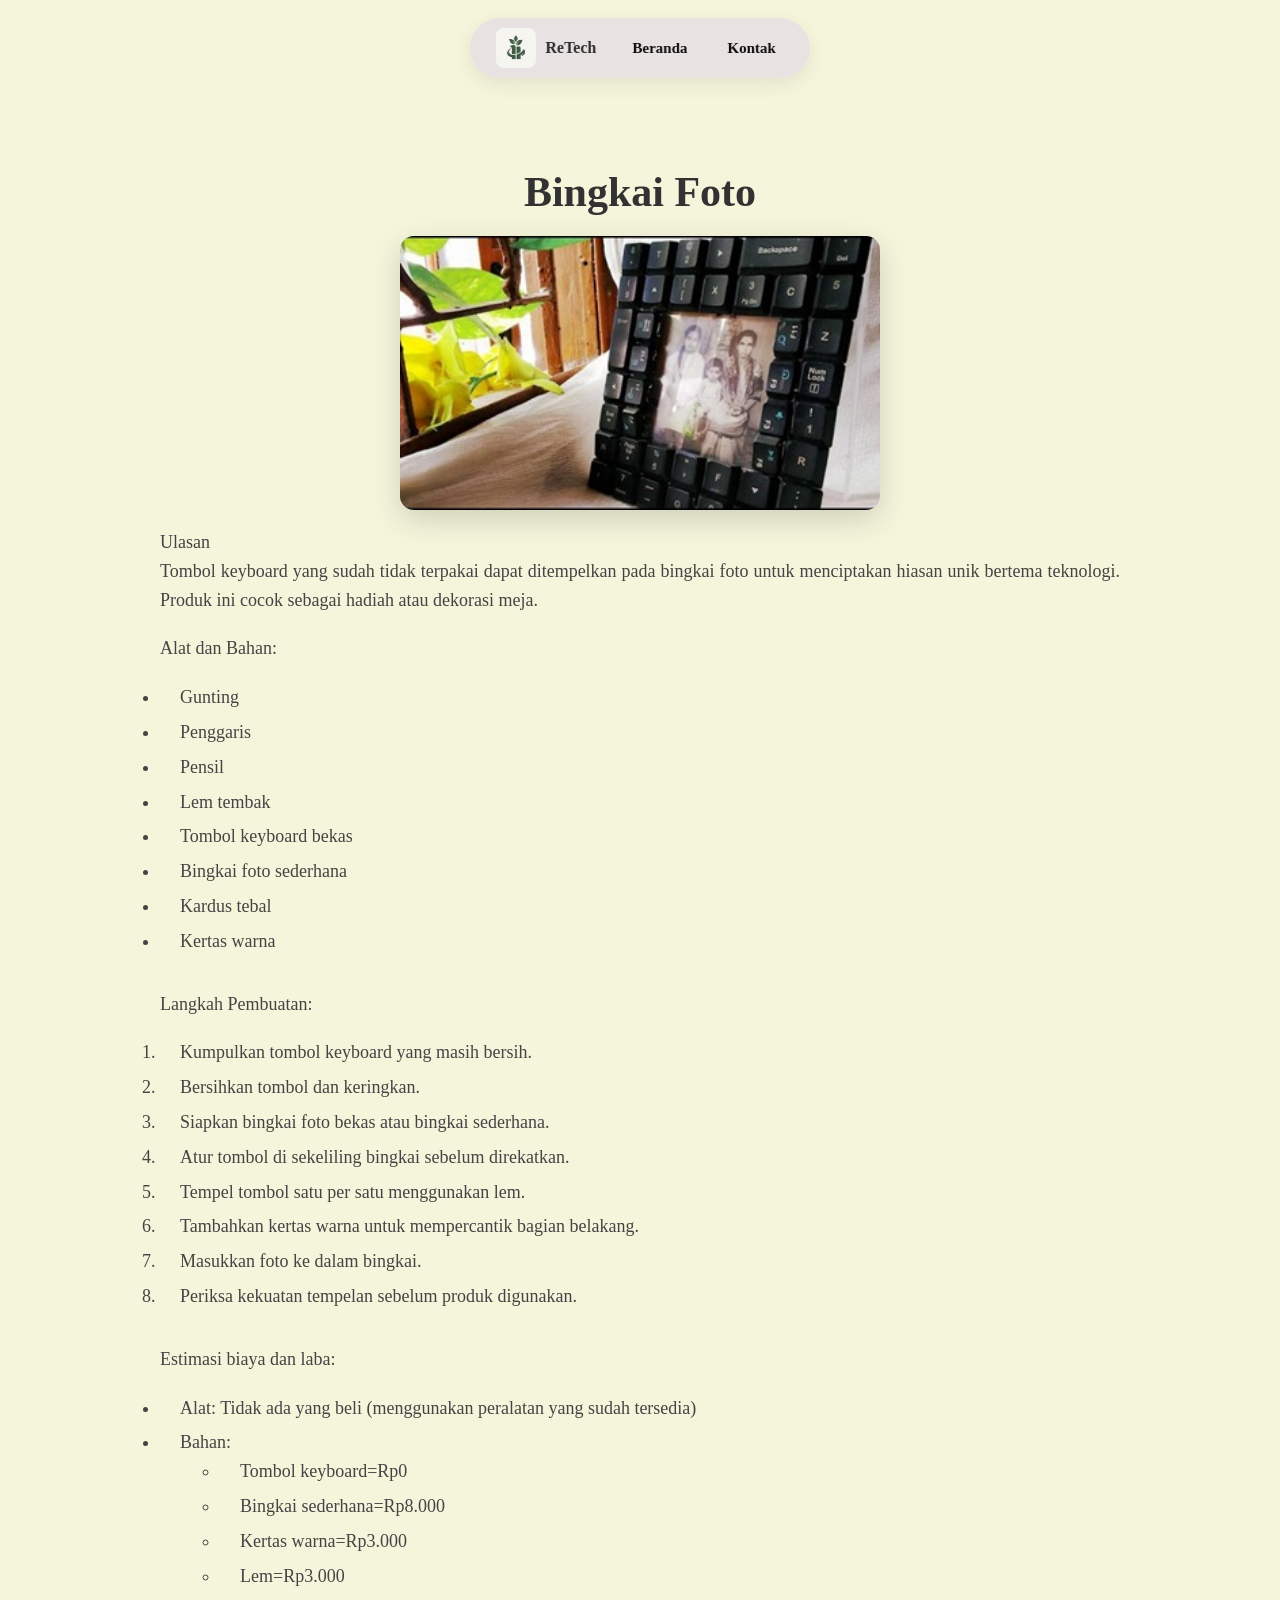
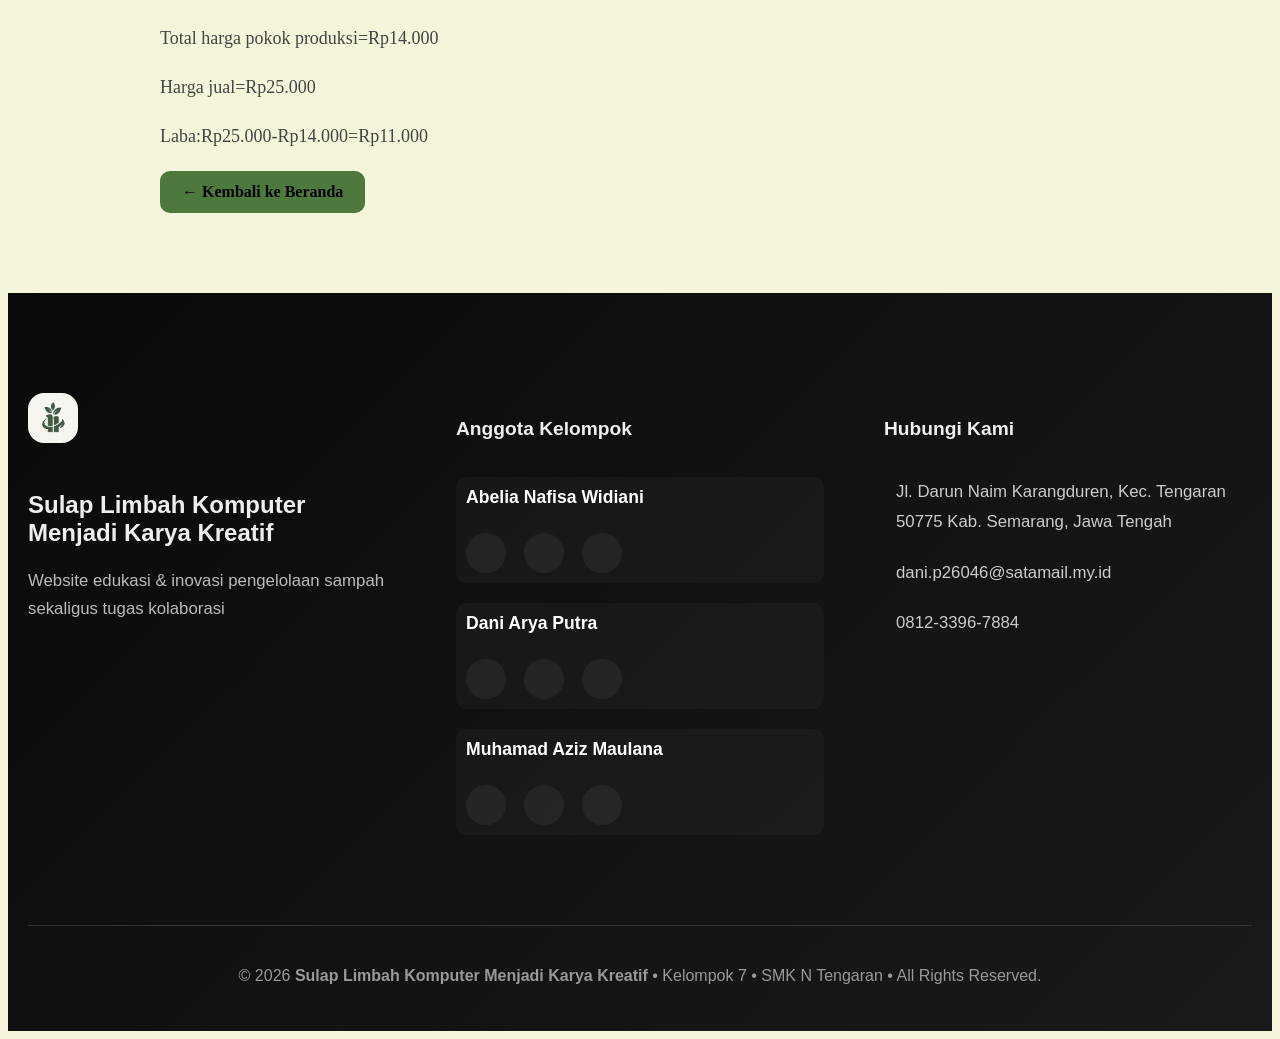
<file: Bingkai Foto/index.html>
<!DOCTYPE html>
<html lang="en">
<head>
    <meta charset="UTF-8">
    <meta name="viewport" content="width=device-width, initial-scale=1.0">
    <link rel="stylesheet" href="style.css">
    <title>Bingkai Foto dari Komponen Keyboard Bekas</title>
</head>
<body>
    <nav class="nav">
        <div class="logo">
           <img src="ReTech.jpeg" alt="Logo" class="logo-img">
           <div>ReTech</div>
        </div>

        <div class="nav-links">
          <a href="../index.html">Beranda</a>
          <a href="#contact">Kontak</a>
        </div>
    </nav>
    <div class="container">
        <h1 class="title">Bingkai Foto</h1>
        <img src="bingkai.jpeg" alt="Bingkai Foto dari Komponen Keyboard Bekas" class="tempat-img">
        <p class="materi">
            Ulasan <br>
            Tombol keyboard yang sudah tidak terpakai dapat ditempelkan pada bingkai foto untuk menciptakan hiasan unik bertema teknologi. Produk ini cocok sebagai hadiah atau dekorasi meja.
        <p class="materi">
            Alat dan Bahan:
            <ul class="alat-bahan">
                <li>Gunting</li>
                <li>Penggaris</li>
                <li>Pensil</li>
                <li>Lem tembak</li>
                <li>Tombol keyboard bekas</li>
                <li>Bingkai foto sederhana</li>
                <li>Kardus tebal</li>
                <li>Kertas warna</li>
            </ul>
        </p>
        <p class="materi">
            Langkah Pembuatan:
            <ol class="langkah-pembuatan">
                <li>Kumpulkan tombol keyboard yang masih bersih.</li>
                <li>Bersihkan tombol dan keringkan.</li>
                <li>Siapkan bingkai foto bekas atau bingkai sederhana.</li>
                <li>Atur tombol di sekeliling bingkai sebelum direkatkan.</li>
                <li>Tempel tombol satu per satu menggunakan lem.</li>
                <li>Tambahkan kertas warna untuk mempercantik bagian belakang.</li>
                <li>Masukkan foto ke dalam bingkai.</li>
                <li>Periksa kekuatan tempelan sebelum produk digunakan.</li>
            </ol>
        </p>
        <p class="materi">
            Estimasi biaya dan laba:
            <ul class="estimasi-biaya">
                <li>Alat: Tidak ada yang beli (menggunakan peralatan yang sudah tersedia)</li>
                <li>Bahan:
                    <ul>
                        <li>Tombol keyboard=Rp0</li>
                        <li>Bingkai sederhana=Rp8.000</li>
                        <li>Kertas warna=Rp3.000</li>
                        <li>Lem=Rp3.000</li>
                    </ul>
                </li>
            </ul>
        </p>
        <p class="materi">Total harga pokok produksi=Rp14.000</p>
        <p class="materi">Harga jual=Rp25.000</p>
        <p class="materi">Laba:Rp25.000-Rp14.000=Rp11.000</p>
        <a href="../index.html" class="btn-back">← Kembali ke Beranda</a>
    </div>
    <footer class="footer">
        <div class="footer-container">
            <div class="footer-brand">
                <img src="ReTech.jpeg" alt="logo" class="footer-logo">
                <h3>Sulap Limbah Komputer Menjadi Karya Kreatif</h3>
                <p>Website edukasi & inovasi pengelolaan sampah sekaligus tugas kolaborasi</p>
            </div>
            <div class="footer-team">
                <h4>Anggota Kelompok</h4>
                <div class="member-footer">
                    <h5>Abelia Nafisa Widiani</h5>
                    <div class="social-icons">
                        <a href="https://www.instagram.com/vrrsha555?xtok=MTA5bXZ3Z3hxZXYwZg==" target="_blank">
                            <i class="fa-brands fa-instagram"></i>
                        </a>
                        <a href="https://wa.me/qr/LLND5SXHGLWTJ1" target="_blank">
                            <i class="fa-brands fa-whatsapp"></i>
                        </a>
                        <a href="abelia.p26002@satamail.my.id" target="_blank">
                            <i class="fa-solid fa-envelope"></i>
                        </a>
                    </div>
                </div>
                <div class="member-footer">
                    <h5>Dani Arya Putra</h5>
                    <div class="social-icons">
                        <a href="https://www.instagram.com/arya_gtsj?exln=MThsaGh0cmJkYWF4Yg==" target="_blank">
                            <i class="fa-brands fa-instagram"></i>
                        </a>
                        <a href="https://wa.me/qr/5F36BVRCQTZTB1" target="_blank">
                            <i class="fa-brands fa-whatsapp"></i>
                        </a>
                        <a href="dani.p26046@satamail.my.id" target="_blank">
                            <i class="fa-solid fa-envelope"></i>
                        </a>
                    </div>
                </div>
                <div class="member-footer">
                    <h5>Muhamad Aziz Maulana</h5>
                    <div class="social-icons">
                        <a href="https://www.instagram.com/solaimen12?utm_source=qr&mdxt=MXdteTk0Ymt5OHM5cQ==" target="_blank">
                            <i class="fa-brands fa-instagram"></i>
                        </a>
                        <a href=" https://wa.me/6285124554672" target="_blank">
                            <i class="fa-brands fa-whatsapp"></i>
                        </a>
                        <a href="aziz.p26103@satamail.my.id" target="_blank">
                            <i class="fa-solid fa-envelope"></i>
                        </a>
                    </div>
                </div>
            </div>
            <div class="footer-contact">
                <h4>Hubungi Kami</h4>
                <p><i class="fas fa-map-marker-alt"></i>Jl. Darun Naim Karangduren, Kec. Tengaran 50775 Kab. Semarang, Jawa Tengah</p>
                <p><i class="fas fa-envelope"></i>dani.p26046@satamail.my.id</p>
                <p><i class="fas fa-phone"></i> 0812-3396-7884</p>
            </div>
        </div>
        <div class="footer-bottom">
            <p>© 2026 <strong>Sulap Limbah Komputer Menjadi Karya Kreatif</strong> • Kelompok 7 • SMK N Tengaran • All Rights Reserved.</p>
        </div>
    </footer>
</body>
</html>
</file>
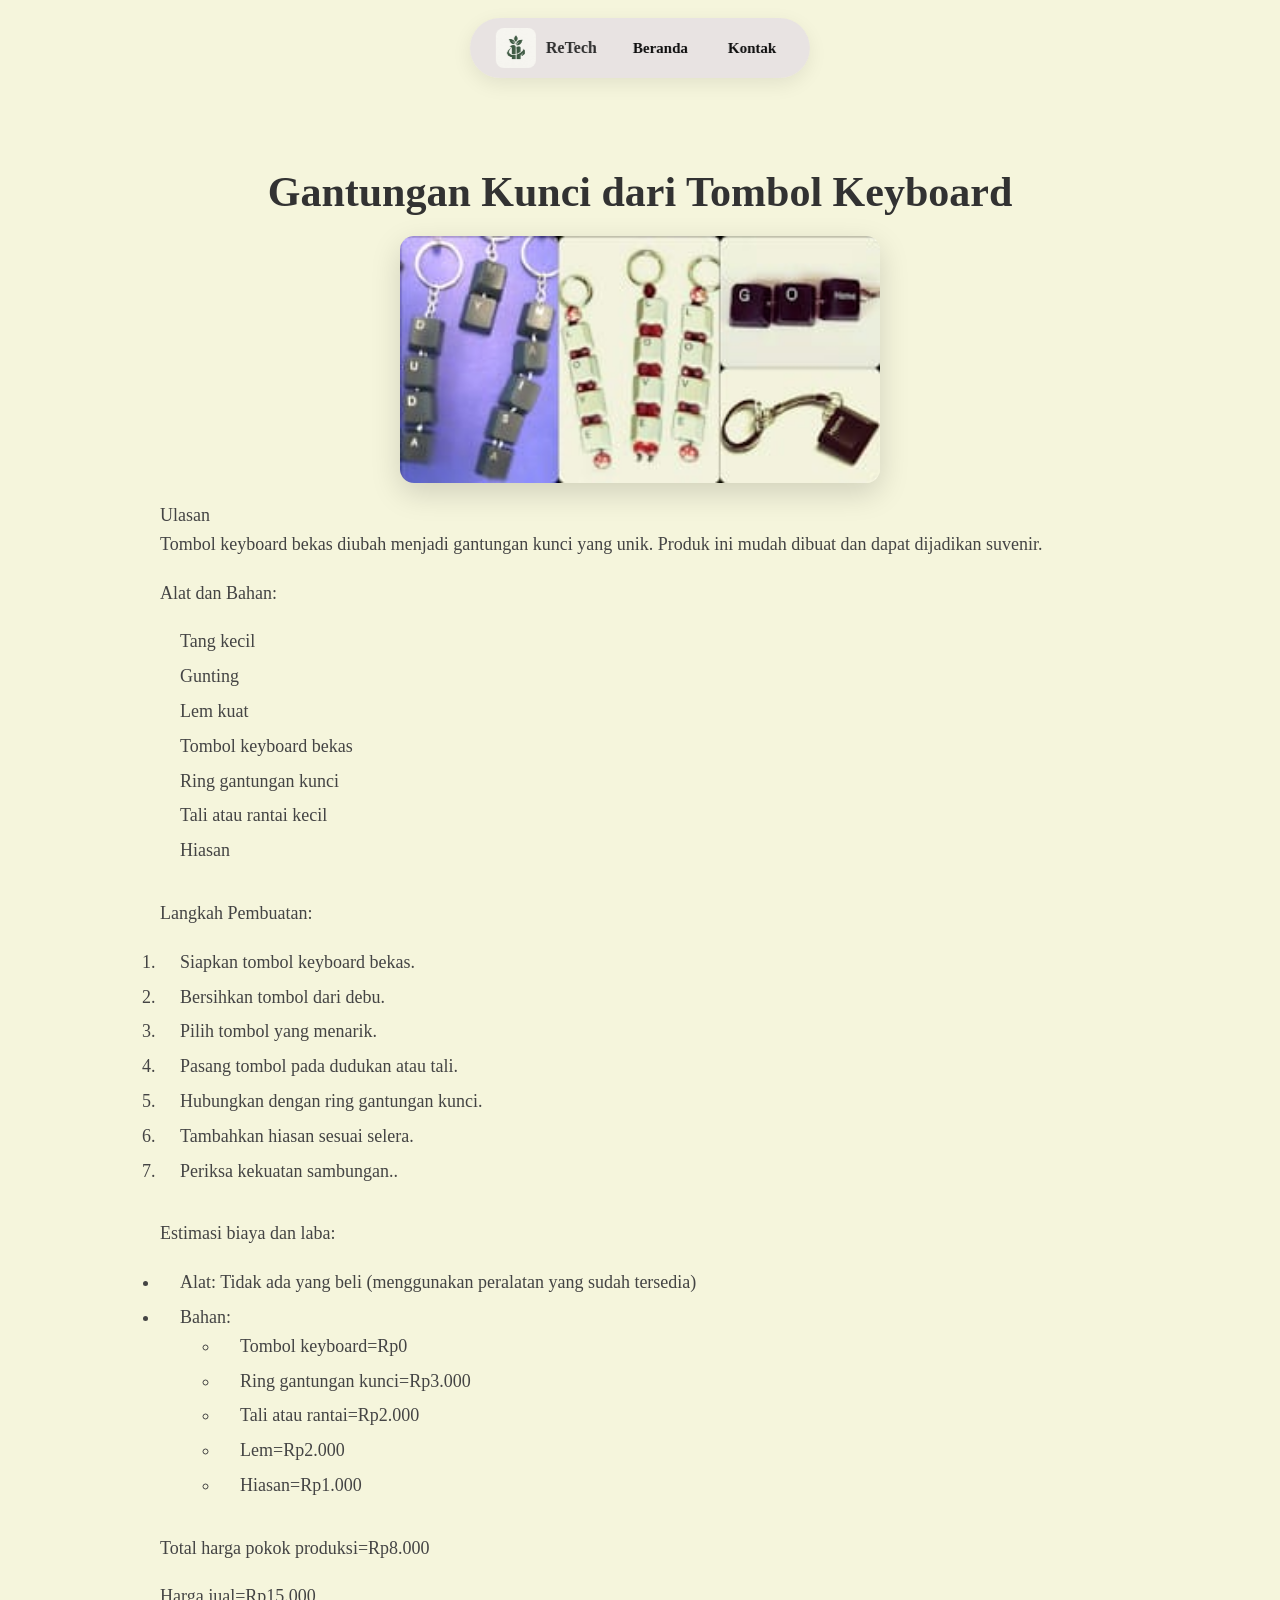
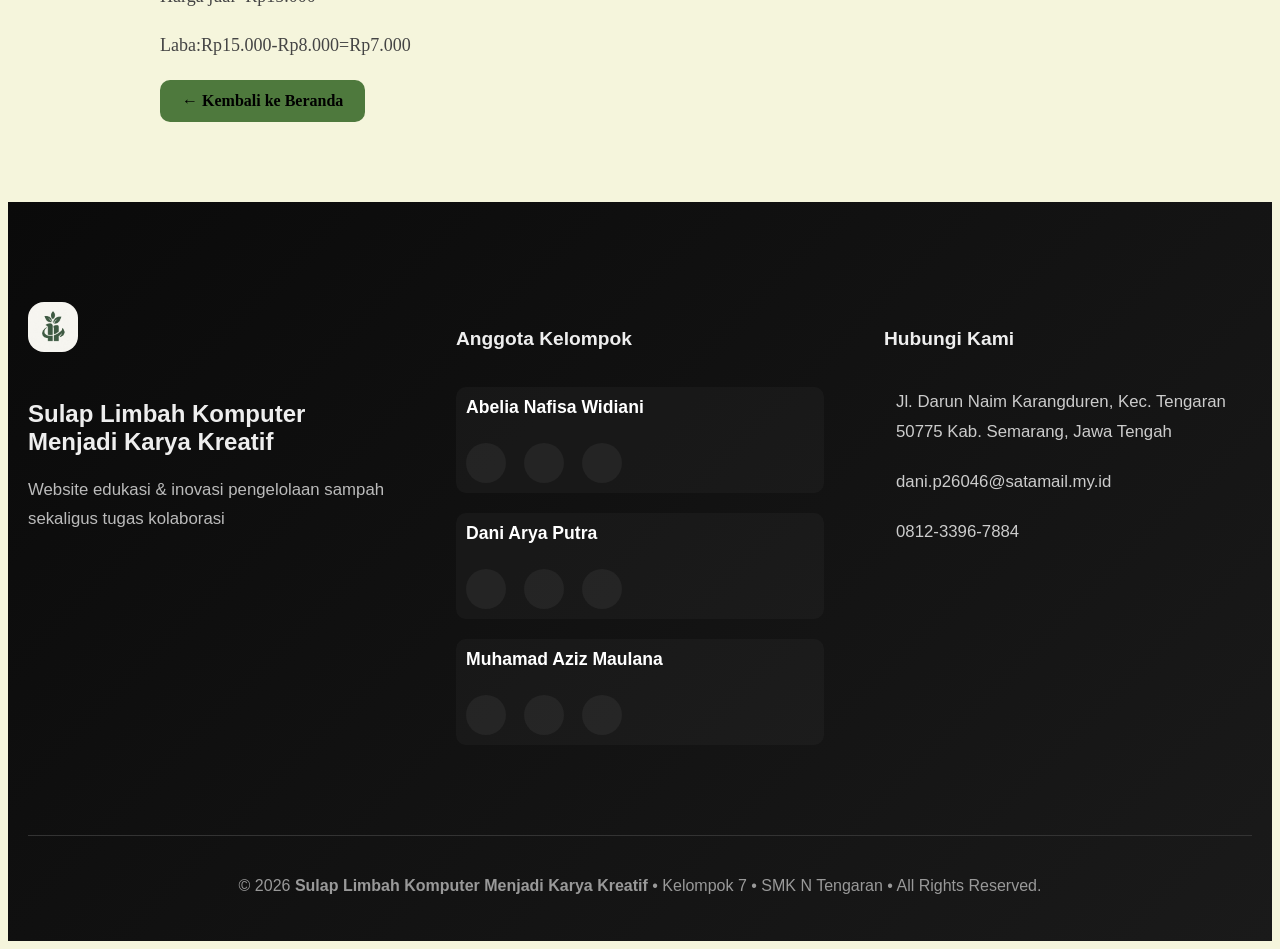
<file: Gantungan kunci/index.html>
<!DOCTYPE html>
<html lang="en">
<head>
    <meta charset="UTF-8">
    <meta name="viewport" content="width=device-width, initial-scale=1.0">
    <link rel="stylesheet" href="style.css">
    <title>Gantungan Kunci dari Tombol Keyboard</title>
</head>
<body>
    <nav class="nav">
        <div class="logo">
           <img src="ReTech.jpeg" alt="Logo" class="logo-img">
           <div>ReTech</div>
        </div>

        <div class="nav-links">
          <a href="../index.html">Beranda</a>
          <a href="#contact">Kontak</a>
        </div>
    </nav>
    <div class="container">
        <h1 class="title">Gantungan Kunci dari Tombol Keyboard</h1>
        <img src="gantungan kunci.jpeg" alt="Gantungan Kunci dari Tombol Keyboard" class="tempat-img">
        <p class="materi">
            Ulasan <br>
            Tombol keyboard bekas diubah menjadi gantungan kunci yang unik. Produk ini mudah dibuat dan dapat dijadikan suvenir.
        <p class="materi">
            Alat dan Bahan:
            <ul class="alat-bahan">
                <li>Tang kecil</li>
                <li>Gunting</li>
                <li>Lem kuat</li>
                <li>Tombol keyboard bekas</li>
                <li>Ring gantungan kunci</li>
                <li>Tali atau rantai kecil</li>
                <li>Hiasan</li>
            </ul>
        </p>
        <p class="materi">
            Langkah Pembuatan:
            <ol class="langkah-pembuatan">
                <li>Siapkan tombol keyboard bekas.</li>
                <li>Bersihkan tombol dari debu.</li>
                <li>Pilih tombol yang menarik.</li>
                <li>Pasang tombol pada dudukan atau tali.</li>
                <li>Hubungkan dengan ring gantungan kunci.</li>
                <li>Tambahkan hiasan sesuai selera.</li>
                <li>Periksa kekuatan sambungan..</li>
            </ol>
        </p>
        <p class="materi">
            Estimasi biaya dan laba:
            <ul class="estimasi-biaya">
                <li>Alat: Tidak ada yang beli (menggunakan peralatan yang sudah tersedia)</li>
                <li>Bahan:
                    <ul>
                        <li>Tombol keyboard=Rp0</li>
                        <li>Ring gantungan kunci=Rp3.000</li>
                        <li>Tali atau rantai=Rp2.000</li>
                        <li>Lem=Rp2.000</li>
                        <li>Hiasan=Rp1.000</li>
                    </ul>
                </li>
            </ul>
        </p>
        <p class="materi">Total harga pokok produksi=Rp8.000</p>
        <p class="materi">Harga jual=Rp15.000</p>
        <p class="materi">Laba:Rp15.000-Rp8.000=Rp7.000</p>
        <a href="../index.html" class="btn-back">← Kembali ke Beranda</a>
    </div>
    <footer class="footer">
        <div class="footer-container">
            <div class="footer-brand">
                <img src="ReTech.jpeg" alt="logo" class="footer-logo">
                <h3>Sulap Limbah Komputer Menjadi Karya Kreatif</h3>
                <p>Website edukasi & inovasi pengelolaan sampah sekaligus tugas kolaborasi</p>
            </div>
            <div class="footer-team">
                <h4>Anggota Kelompok</h4>
                <div class="member-footer">
                    <h5>Abelia Nafisa Widiani</h5>
                    <div class="social-icons">
                        <a href="https://www.instagram.com/vrrsha555?xtok=MTA5bXZ3Z3hxZXYwZg==" target="_blank">
                            <i class="fa-brands fa-instagram"></i>
                        </a>
                        <a href="https://wa.me/qr/LLND5SXHGLWTJ1" target="_blank">
                            <i class="fa-brands fa-whatsapp"></i>
                        </a>
                        <a href="abelia.p26002@satamail.my.id" target="_blank">
                            <i class="fa-solid fa-envelope"></i>
                        </a>
                    </div>
                </div>
                <div class="member-footer">
                    <h5>Dani Arya Putra</h5>
                    <div class="social-icons">
                        <a href="https://www.instagram.com/arya_gtsj?exln=MThsaGh0cmJkYWF4Yg==" target="_blank">
                            <i class="fa-brands fa-instagram"></i>
                        </a>
                        <a href="https://wa.me/qr/5F36BVRCQTZTB1" target="_blank">
                            <i class="fa-brands fa-whatsapp"></i>
                        </a>
                        <a href="dani.p26046@satamail.my.id" target="_blank">
                            <i class="fa-solid fa-envelope"></i>
                        </a>
                    </div>
                </div>
                <div class="member-footer">
                    <h5>Muhamad Aziz Maulana</h5>
                    <div class="social-icons">
                        <a href="https://www.instagram.com/solaimen12?utm_source=qr&mdxt=MXdteTk0Ymt5OHM5cQ==" target="_blank">
                            <i class="fa-brands fa-instagram"></i>
                        </a>
                        <a href=" https://wa.me/6285124554672" target="_blank">
                            <i class="fa-brands fa-whatsapp"></i>
                        </a>
                        <a href="aziz.p26103@satamail.my.id" target="_blank">
                            <i class="fa-solid fa-envelope"></i>
                        </a>
                    </div>
                </div>
            </div>
            <div class="footer-contact">
                <h4>Hubungi Kami</h4>
                <p><i class="fas fa-map-marker-alt"></i>Jl. Darun Naim Karangduren, Kec. Tengaran 50775 Kab. Semarang, Jawa Tengah</p>
                <p><i class="fas fa-envelope"></i>dani.p26046@satamail.my.id</p>
                <p><i class="fas fa-phone"></i> 0812-3396-7884</p>
            </div>
        </div>
        <div class="footer-bottom">
            <p>© 2026 <strong>Sulap Limbah Komputer Menjadi Karya Kreatif</strong> • Kelompok 7 • SMK N Tengaran • All Rights Reserved.</p>
        </div>
    </footer>
</body>
</html>
</file>
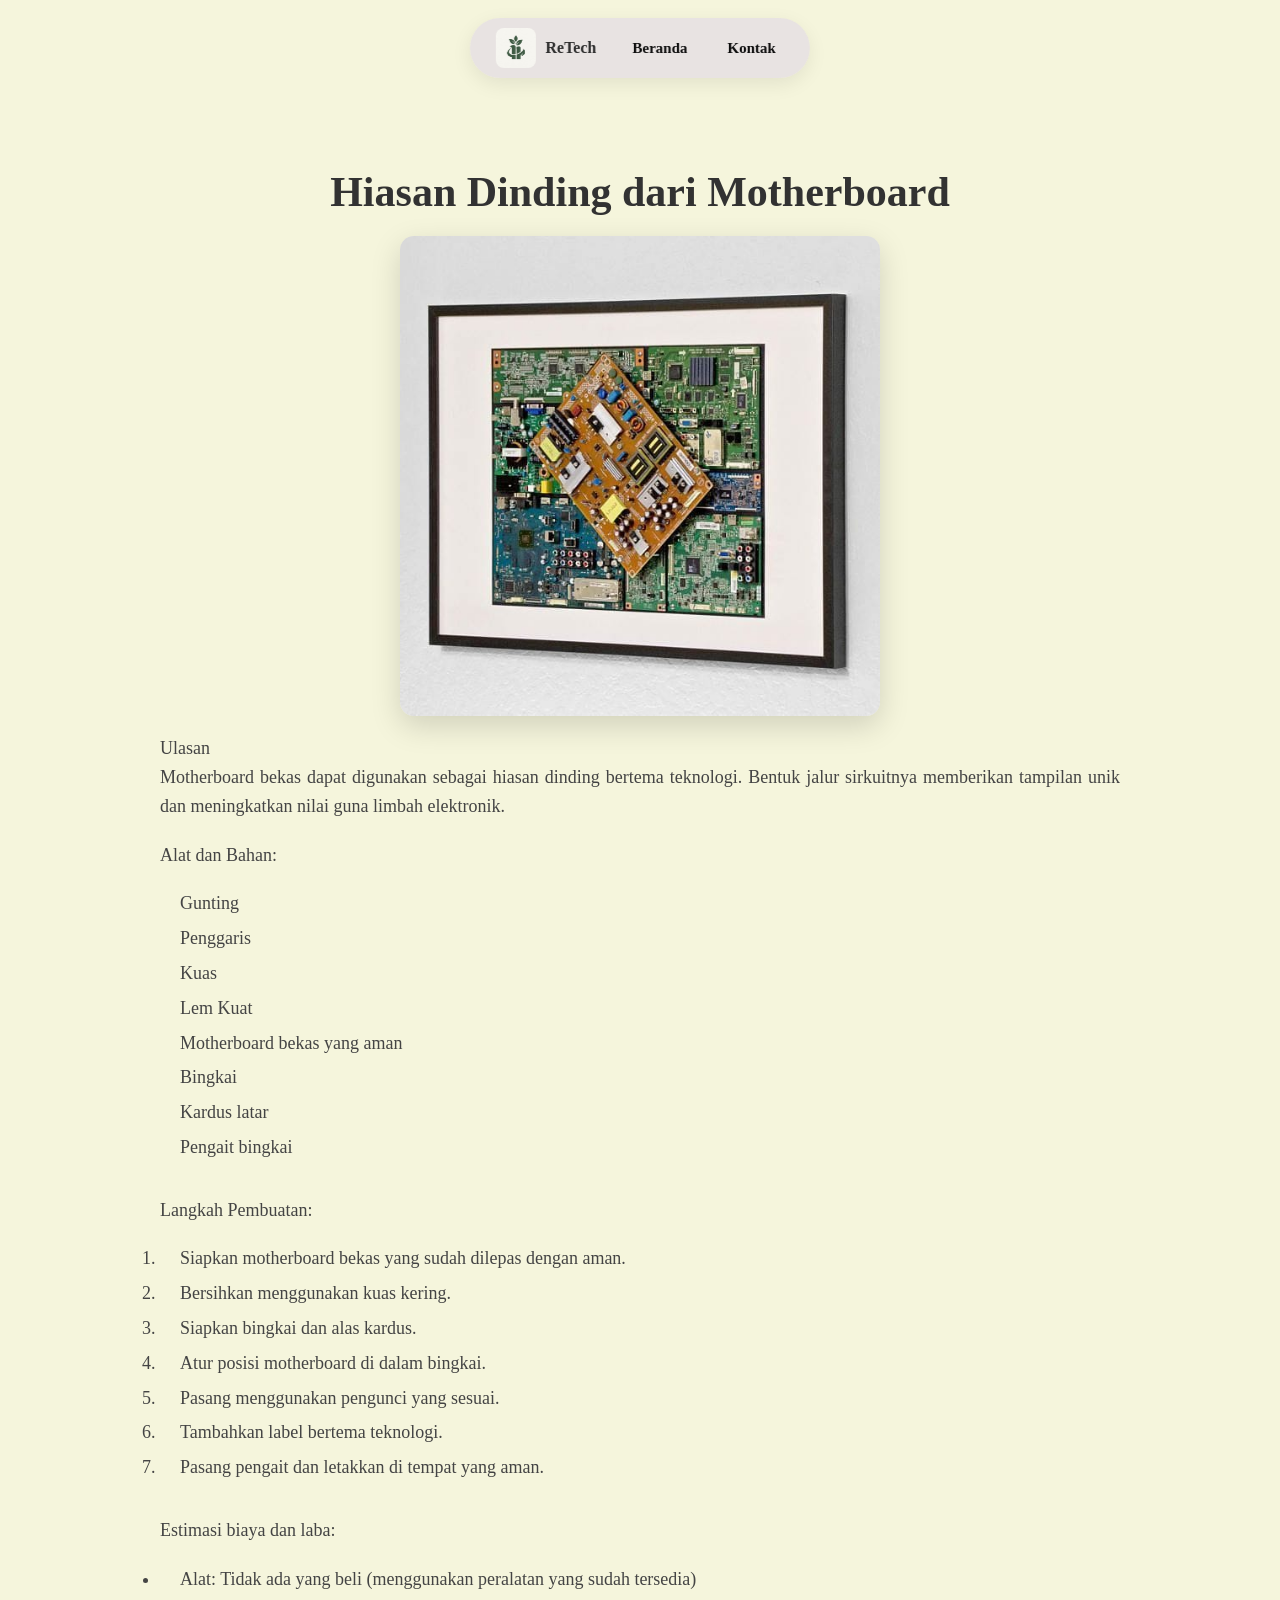
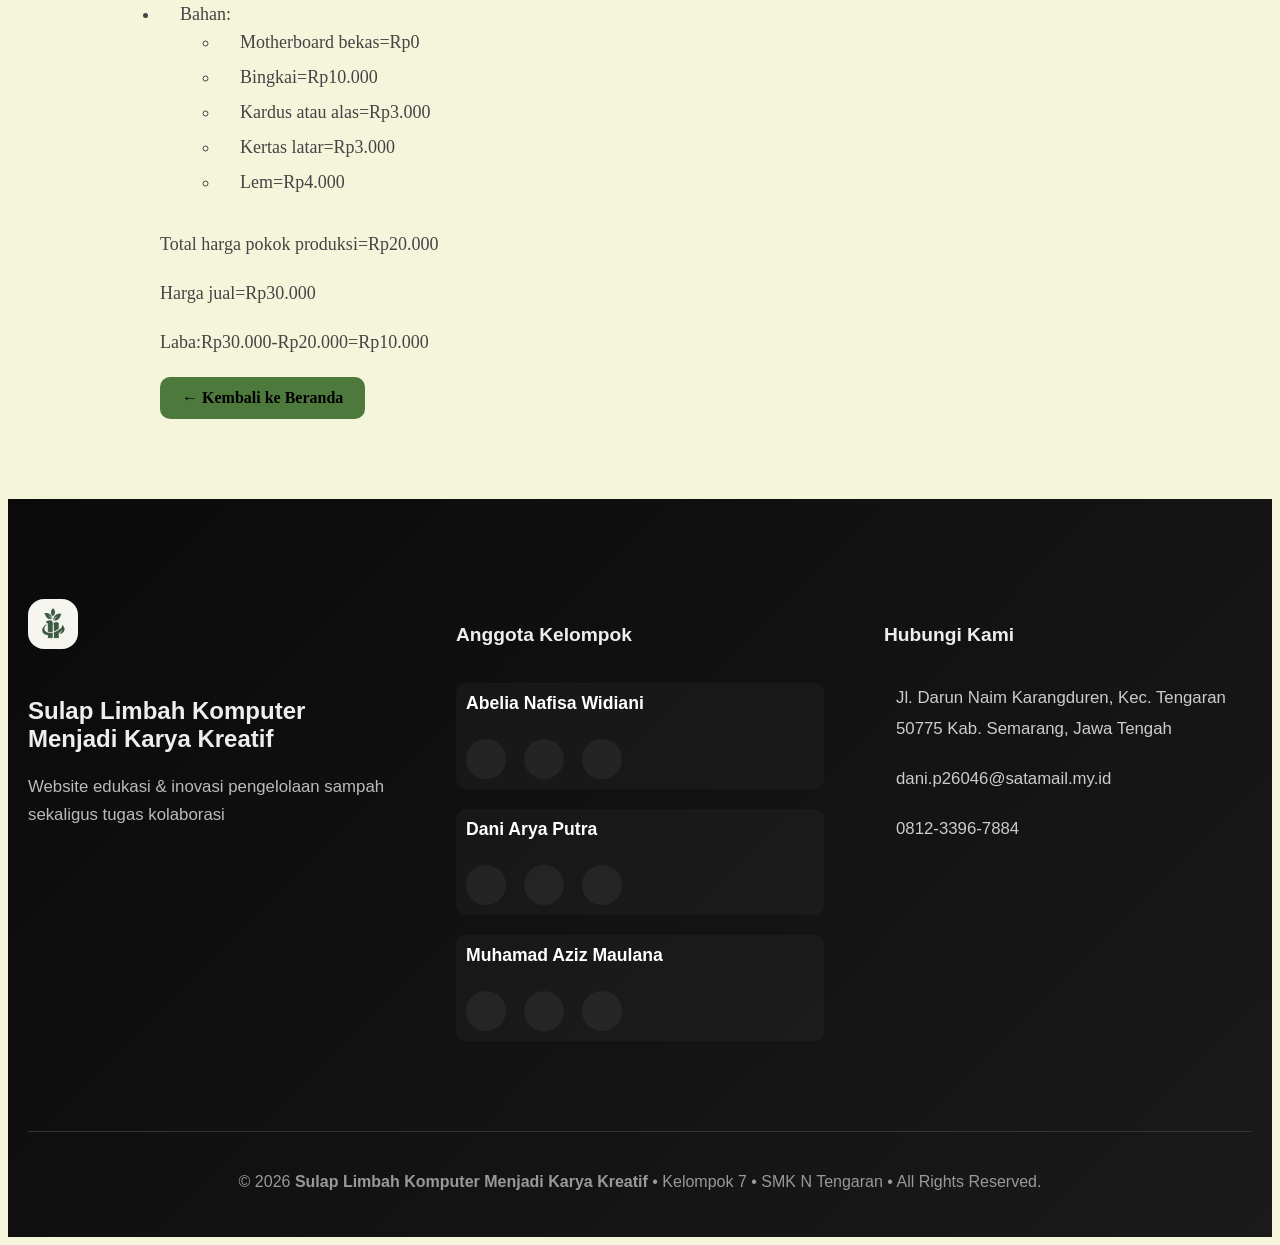
<file: hiasan dinding/index.html>
<!DOCTYPE html>
<html lang="en">
<head>
    <meta charset="UTF-8">
    <meta name="viewport" content="width=device-width, initial-scale=1.0">
    <link rel="stylesheet" href="style.css">
    <title>Hiasan dinding</title>
</head>
<body>
    <nav class="nav">
        <div class="logo">
           <img src="ReTech.jpeg" alt="Logo" class="logo-img">
           <div>ReTech</div>
        </div>

        <div class="nav-links">
          <a href="../index.html">Beranda</a>
          <a href="#contact">Kontak</a>
        </div>
    </nav>
    <div class="container">
        <h1 class="title">Hiasan Dinding dari Motherboard</h1>
        <img src="hiasan dinding.jpeg" alt="Hiasan Dinding dari Motherboard" class="tempat-img">
        <p class="materi">
            Ulasan <br>
            Motherboard bekas dapat digunakan sebagai hiasan dinding bertema teknologi. Bentuk jalur sirkuitnya memberikan tampilan unik dan meningkatkan nilai guna limbah elektronik.
        <p class="materi">
            Alat dan Bahan:
            <ul class="alat-bahan">
                <li>Gunting</li>
                <li>Penggaris</li>
                <li>Kuas</li>
                <li>Lem Kuat</li>
                <li>Motherboard bekas yang aman</li>
                <li>Bingkai</li>
                <li>Kardus latar</li>
                <li>Pengait bingkai</li>
            </ul>
        </p>
        <p class="materi">
            Langkah Pembuatan:
            <ol class="langkah-pembuatan">
                <li>Siapkan motherboard bekas yang sudah dilepas dengan aman.</li>
                <li>Bersihkan menggunakan kuas kering.</li>
                <li>Siapkan bingkai dan alas kardus.</li>
                <li>Atur posisi motherboard di dalam bingkai.</li>
                <li>Pasang menggunakan pengunci yang sesuai.</li>
                <li>Tambahkan label bertema teknologi.</li>
                <li>Pasang pengait dan letakkan di tempat yang aman.</li>
            </ol>
        </p>
        <p class="materi">
            Estimasi biaya dan laba:
            <ul class="estimasi-biaya">
                <li>Alat: Tidak ada yang beli (menggunakan peralatan yang sudah tersedia)</li>
                <li>Bahan:
                    <ul>
                        <li>Motherboard bekas=Rp0</li>
                        <li>Bingkai=Rp10.000</li>
                        <li>Kardus atau alas=Rp3.000</li>
                        <li>Kertas latar=Rp3.000</li>
                        <li>Lem=Rp4.000</li>
                    </ul>
                </li>
            </ul>
        </p>
        <p class="materi">Total harga pokok produksi=Rp20.000</p>
        <p class="materi">Harga jual=Rp30.000</p>
        <p class="materi">Laba:Rp30.000-Rp20.000=Rp10.000</p>
        <a href="../index.html" class="btn-back">← Kembali ke Beranda</a>
    </div>
    <footer class="footer">
        <div class="footer-container">
            <div class="footer-brand">
                <img src="ReTech.jpeg" alt="logo" class="footer-logo">
                <h3>Sulap Limbah Komputer Menjadi Karya Kreatif</h3>
                <p>Website edukasi & inovasi pengelolaan sampah sekaligus tugas kolaborasi</p>
            </div>
            <div class="footer-team">
                <h4>Anggota Kelompok</h4>
                <div class="member-footer">
                    <h5>Abelia Nafisa Widiani</h5>
                    <div class="social-icons">
                        <a href="https://www.instagram.com/vrrsha555?xtok=MTA5bXZ3Z3hxZXYwZg==" target="_blank">
                            <i class="fa-brands fa-instagram"></i>
                        </a>
                        <a href="https://wa.me/qr/LLND5SXHGLWTJ1" target="_blank">
                            <i class="fa-brands fa-whatsapp"></i>
                        </a>
                        <a href="abelia.p26002@satamail.my.id" target="_blank">
                            <i class="fa-solid fa-envelope"></i>
                        </a>
                    </div>
                </div>
                <div class="member-footer">
                    <h5>Dani Arya Putra</h5>
                    <div class="social-icons">
                        <a href="https://www.instagram.com/arya_gtsj?exln=MThsaGh0cmJkYWF4Yg==" target="_blank">
                            <i class="fa-brands fa-instagram"></i>
                        </a>
                        <a href="https://wa.me/qr/5F36BVRCQTZTB1" target="_blank">
                            <i class="fa-brands fa-whatsapp"></i>
                        </a>
                        <a href="dani.p26046@satamail.my.id" target="_blank">
                            <i class="fa-solid fa-envelope"></i>
                        </a>
                    </div>
                </div>
                <div class="member-footer">
                    <h5>Muhamad Aziz Maulana</h5>
                    <div class="social-icons">
                        <a href="https://www.instagram.com/solaimen12?utm_source=qr&mdxt=MXdteTk0Ymt5OHM5cQ==" target="_blank">
                            <i class="fa-brands fa-instagram"></i>
                        </a>
                        <a href=" https://wa.me/6285124554672" target="_blank">
                            <i class="fa-brands fa-whatsapp"></i>
                        </a>
                        <a href="aziz.p26103@satamail.my.id" target="_blank">
                            <i class="fa-solid fa-envelope"></i>
                        </a>
                    </div>
                </div>
            </div>
            <div class="footer-contact">
                <h4>Hubungi Kami</h4>
                <p><i class="fas fa-map-marker-alt"></i>Jl. Darun Naim Karangduren, Kec. Tengaran 50775 Kab. Semarang, Jawa Tengah</p>
                <p><i class="fas fa-envelope"></i>dani.p26046@satamail.my.id</p>
                <p><i class="fas fa-phone"></i> 0812-3396-7884</p>
            </div>
        </div>
        <div class="footer-bottom">
            <p>© 2026 <strong>Sulap Limbah Komputer Menjadi Karya Kreatif</strong> • Kelompok 7 • SMK N Tengaran • All Rights Reserved.</p>
        </div>
    </footer>
</body>
</html>
</file>
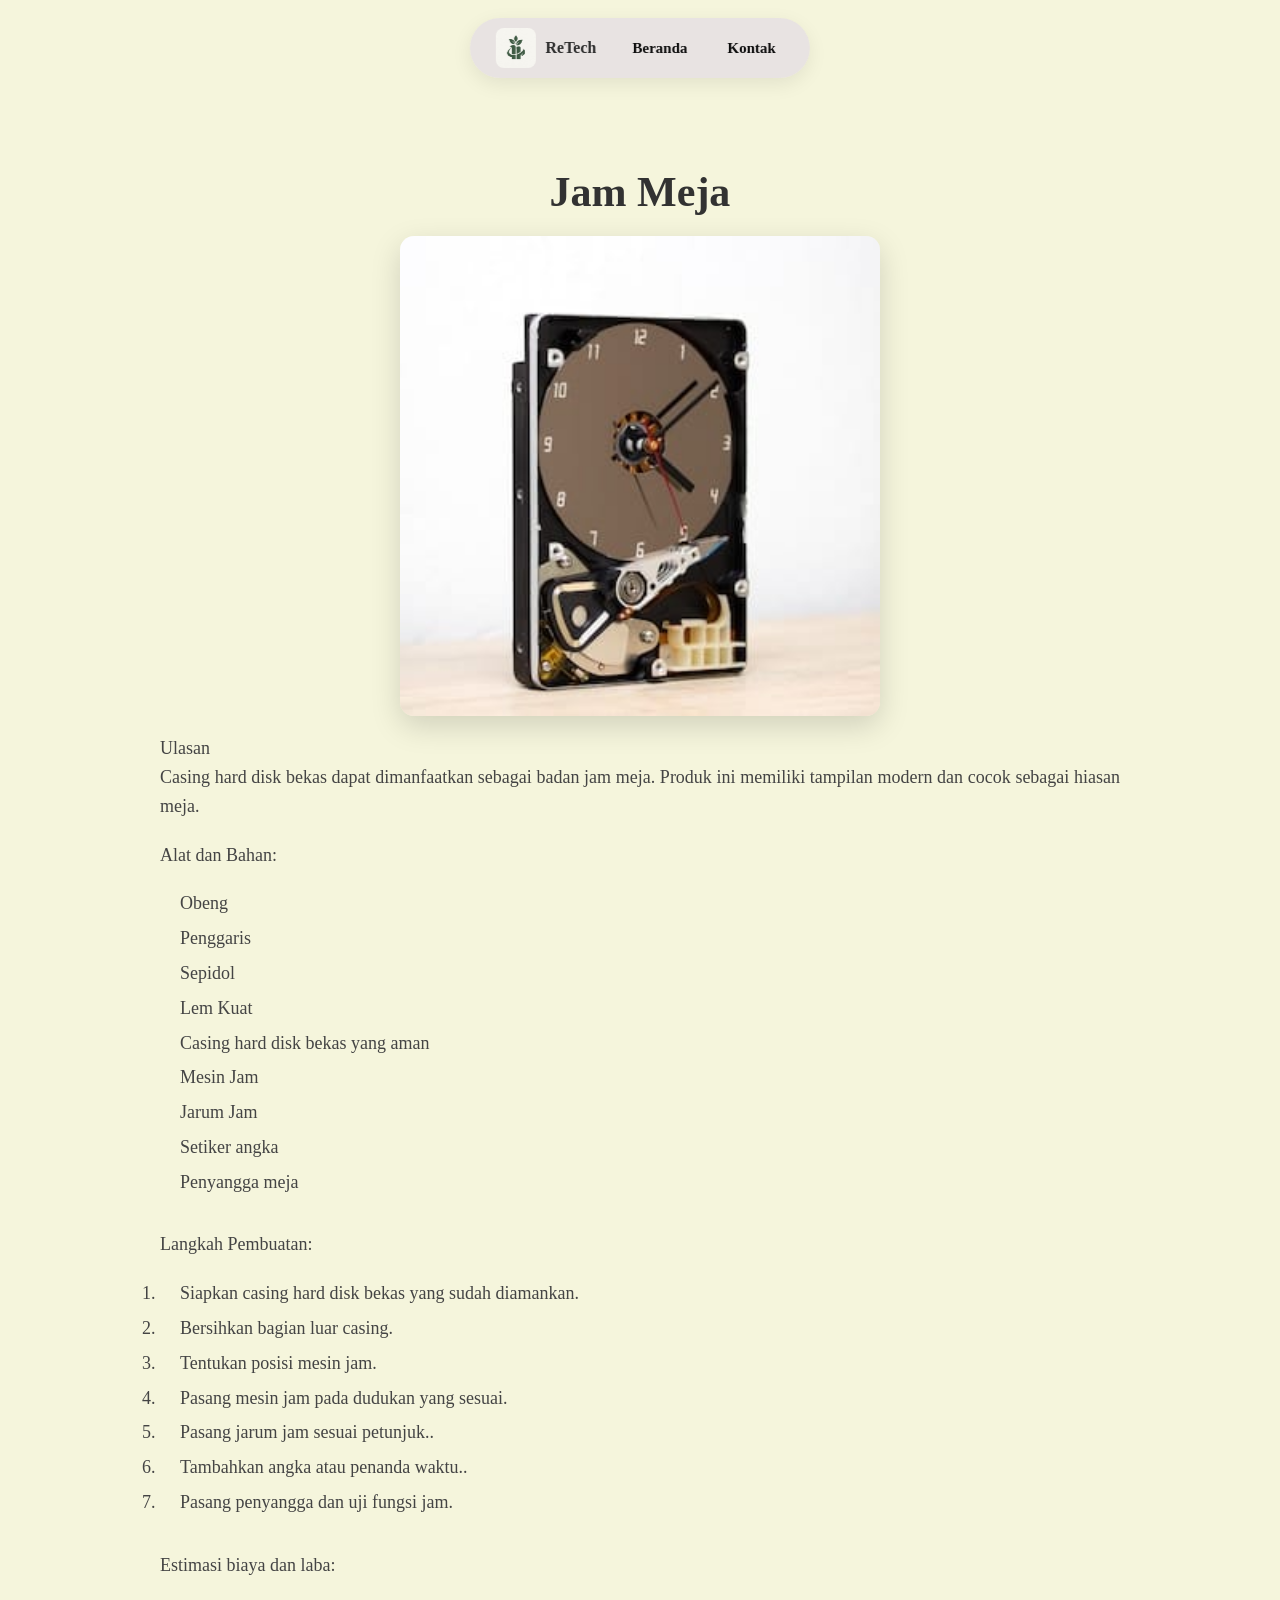
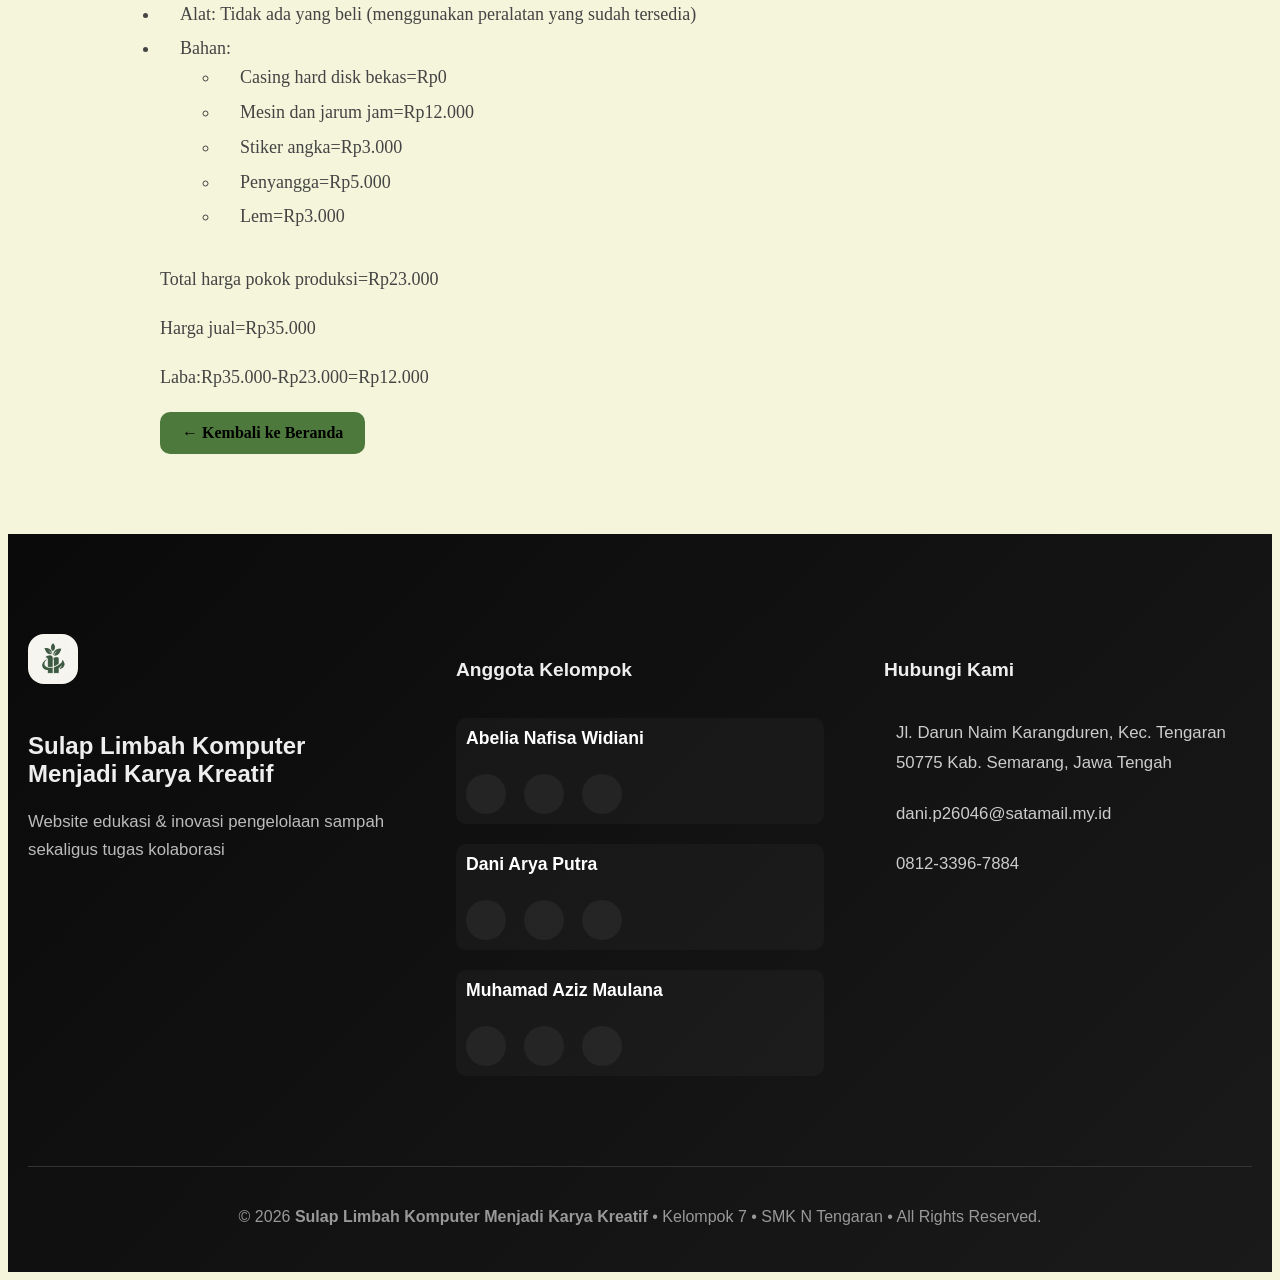
<file: Jam Meja/index.html>
<!DOCTYPE html>
<html lang="en">
<head>
    <meta charset="UTF-8">
    <meta name="viewport" content="width=device-width, initial-scale=1.0">
    <link rel="stylesheet" href="style.css">
    <title>Jam Meja dari Hard Disk Bekas</title>
</head>
<body>
    <nav class="nav">
        <div class="logo">
           <img src="ReTech.jpeg" alt="Logo" class="logo-img">
           <div>ReTech</div>
        </div>

        <div class="nav-links">
          <a href="../index.html">Beranda</a>
          <a href="#contact">Kontak</a>
        </div>
    </nav>
    <div class="container">
        <h1 class="title">Jam Meja</h1>
        <img src="jam .jpeg" alt="Jam Meja dari Hard Disk Bekas" class="tempat-img">
        <p class="materi">
            Ulasan <br>
            Casing hard disk bekas dapat dimanfaatkan sebagai badan jam meja. Produk ini memiliki tampilan modern dan cocok sebagai hiasan meja.
        <p class="materi">
            Alat dan Bahan:
            <ul class="alat-bahan">
                <li>Obeng</li>
                <li>Penggaris</li>
                <li>Sepidol</li>
                <li>Lem Kuat</li>
                <li>Casing hard disk bekas yang aman</li>
                <li>Mesin Jam</li>
                <li>Jarum Jam</li>
                <li>Setiker angka</li>
                <li>Penyangga meja</li>
            </ul>
        </p>
        <p class="materi">
            Langkah Pembuatan:
            <ol class="langkah-pembuatan">
                <li>Siapkan casing hard disk bekas yang sudah diamankan.</li>
                <li>Bersihkan bagian luar casing.</li>
                <li>Tentukan posisi mesin jam.</li>
                <li>Pasang mesin jam pada dudukan yang sesuai.</li>
                <li>Pasang jarum jam sesuai petunjuk..</li>
                <li>Tambahkan angka atau penanda waktu..</li>
                <li>Pasang penyangga dan uji fungsi jam.</li>
            </ol>
        </p>
        <p class="materi">
            Estimasi biaya dan laba:
            <ul class="estimasi-biaya">
                <li>Alat: Tidak ada yang beli (menggunakan peralatan yang sudah tersedia)</li>
                <li>Bahan:
                    <ul>
                        <li>Casing hard disk bekas=Rp0</li>
                        <li>Mesin dan jarum jam=Rp12.000</li>
                        <li>Stiker angka=Rp3.000</li>
                        <li>Penyangga=Rp5.000</li>
                        <li>Lem=Rp3.000</li>
                    </ul>
                </li>
            </ul>
        </p>
        <p class="materi">Total harga pokok produksi=Rp23.000</p>
        <p class="materi">Harga jual=Rp35.000</p>
        <p class="materi">Laba:Rp35.000-Rp23.000=Rp12.000</p>
        <a href="../index.html" class="btn-back">← Kembali ke Beranda</a>
    </div>
    <footer class="footer">
        <div class="footer-container">
            <div class="footer-brand">
                <img src="ReTech.jpeg" alt="logo" class="footer-logo">
                <h3>Sulap Limbah Komputer Menjadi Karya Kreatif</h3>
                <p>Website edukasi & inovasi pengelolaan sampah sekaligus tugas kolaborasi</p>
            </div>
            <div class="footer-team">
                <h4>Anggota Kelompok</h4>
                <div class="member-footer">
                    <h5>Abelia Nafisa Widiani</h5>
                    <div class="social-icons">
                        <a href="https://www.instagram.com/vrrsha555?xtok=MTA5bXZ3Z3hxZXYwZg==" target="_blank">
                            <i class="fa-brands fa-instagram"></i>
                        </a>
                        <a href="https://wa.me/qr/LLND5SXHGLWTJ1" target="_blank">
                            <i class="fa-brands fa-whatsapp"></i>
                        </a>
                        <a href="abelia.p26002@satamail.my.id" target="_blank">
                            <i class="fa-solid fa-envelope"></i>
                        </a>
                    </div>
                </div>
                <div class="member-footer">
                    <h5>Dani Arya Putra</h5>
                    <div class="social-icons">
                        <a href="https://www.instagram.com/arya_gtsj?exln=MThsaGh0cmJkYWF4Yg==" target="_blank">
                            <i class="fa-brands fa-instagram"></i>
                        </a>
                        <a href="https://wa.me/qr/5F36BVRCQTZTB1" target="_blank">
                            <i class="fa-brands fa-whatsapp"></i>
                        </a>
                        <a href="dani.p26046@satamail.my.id" target="_blank">
                            <i class="fa-solid fa-envelope"></i>
                        </a>
                    </div>
                </div>
                <div class="member-footer">
                    <h5>Muhamad Aziz Maulana</h5>
                    <div class="social-icons">
                        <a href="https://www.instagram.com/solaimen12?utm_source=qr&mdxt=MXdteTk0Ymt5OHM5cQ==" target="_blank">
                            <i class="fa-brands fa-instagram"></i>
                        </a>
                        <a href=" https://wa.me/6285124554672" target="_blank">
                            <i class="fa-brands fa-whatsapp"></i>
                        </a>
                        <a href="aziz.p26103@satamail.my.id" target="_blank">
                            <i class="fa-solid fa-envelope"></i>
                        </a>
                    </div>
                </div>
            </div>
            <div class="footer-contact">
                <h4>Hubungi Kami</h4>
                <p><i class="fas fa-map-marker-alt"></i>Jl. Darun Naim Karangduren, Kec. Tengaran 50775 Kab. Semarang, Jawa Tengah</p>
                <p><i class="fas fa-envelope"></i>dani.p26046@satamail.my.id</p>
                <p><i class="fas fa-phone"></i> 0812-3396-7884</p>
            </div>
        </div>
        <div class="footer-bottom">
            <p>© 2026 <strong>Sulap Limbah Komputer Menjadi Karya Kreatif</strong> • Kelompok 7 • SMK N Tengaran • All Rights Reserved.</p>
        </div>
    </footer>
</body>
</html>
</file>
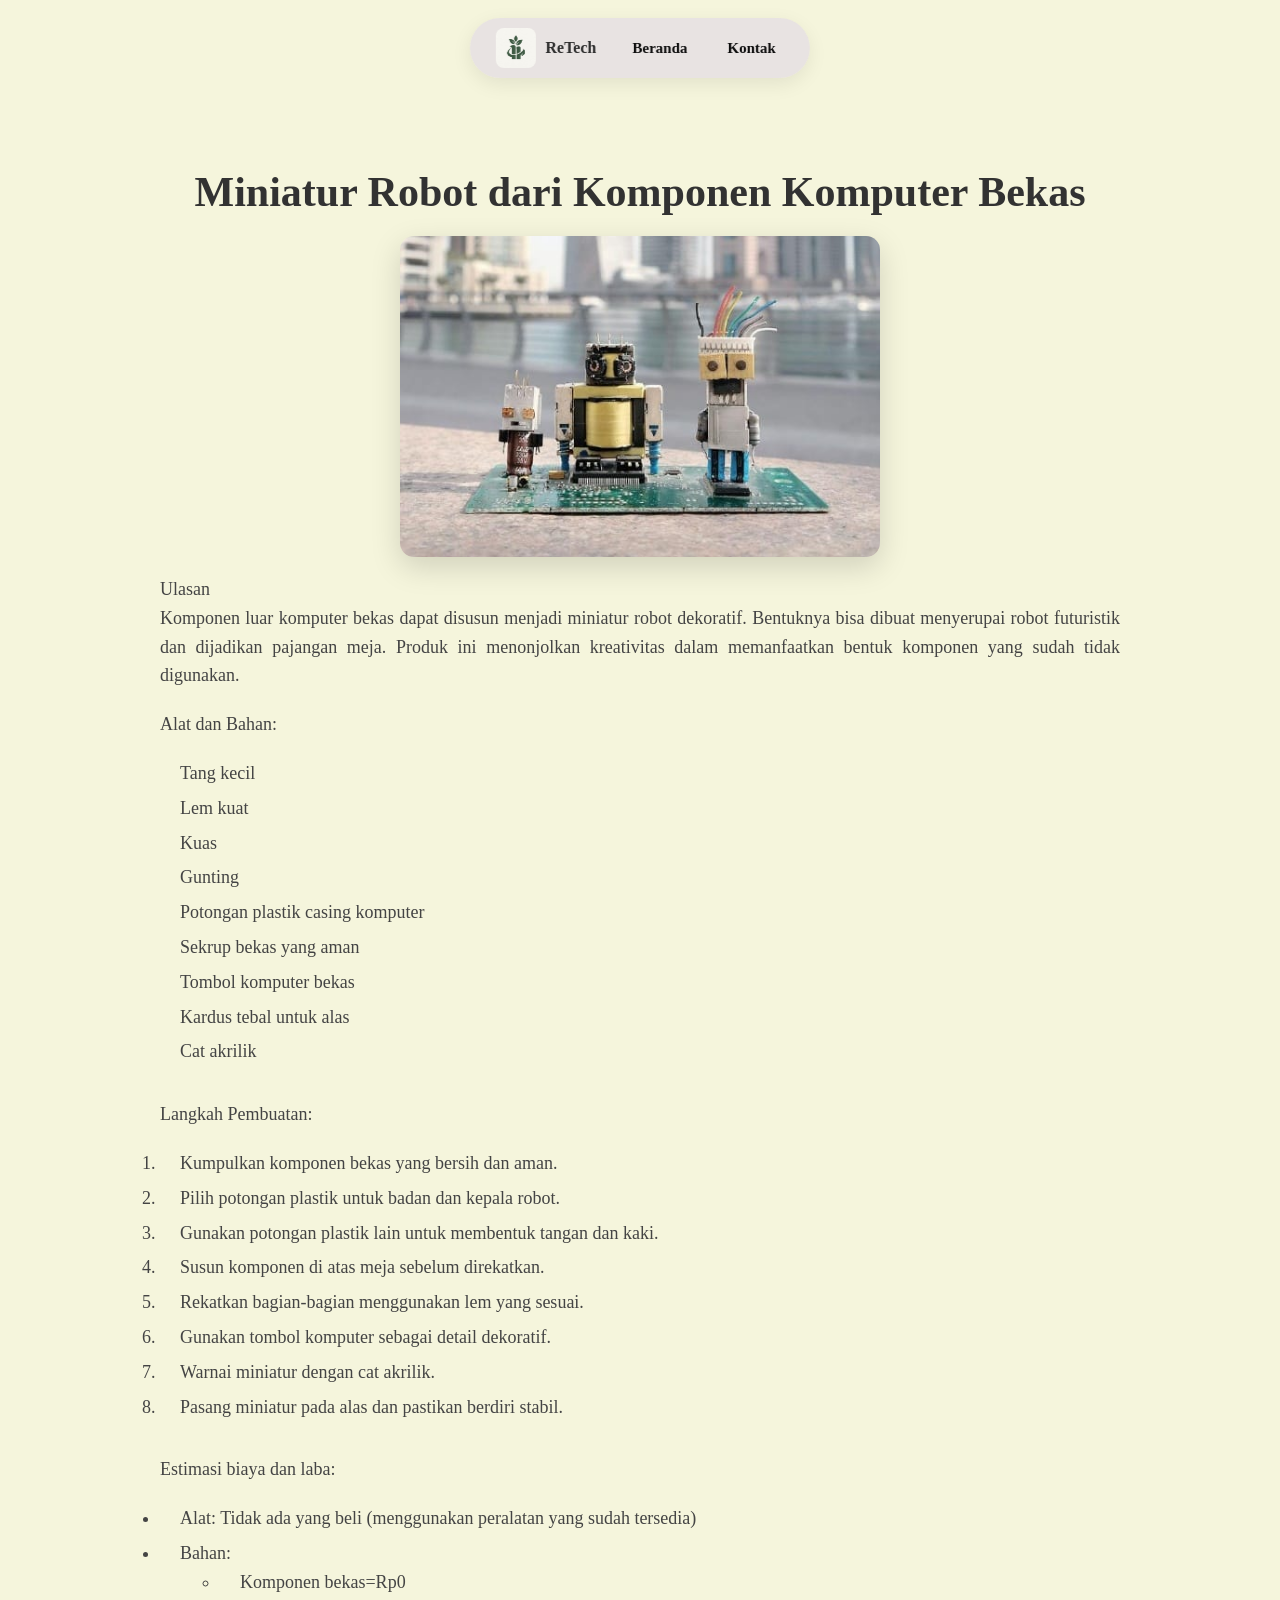
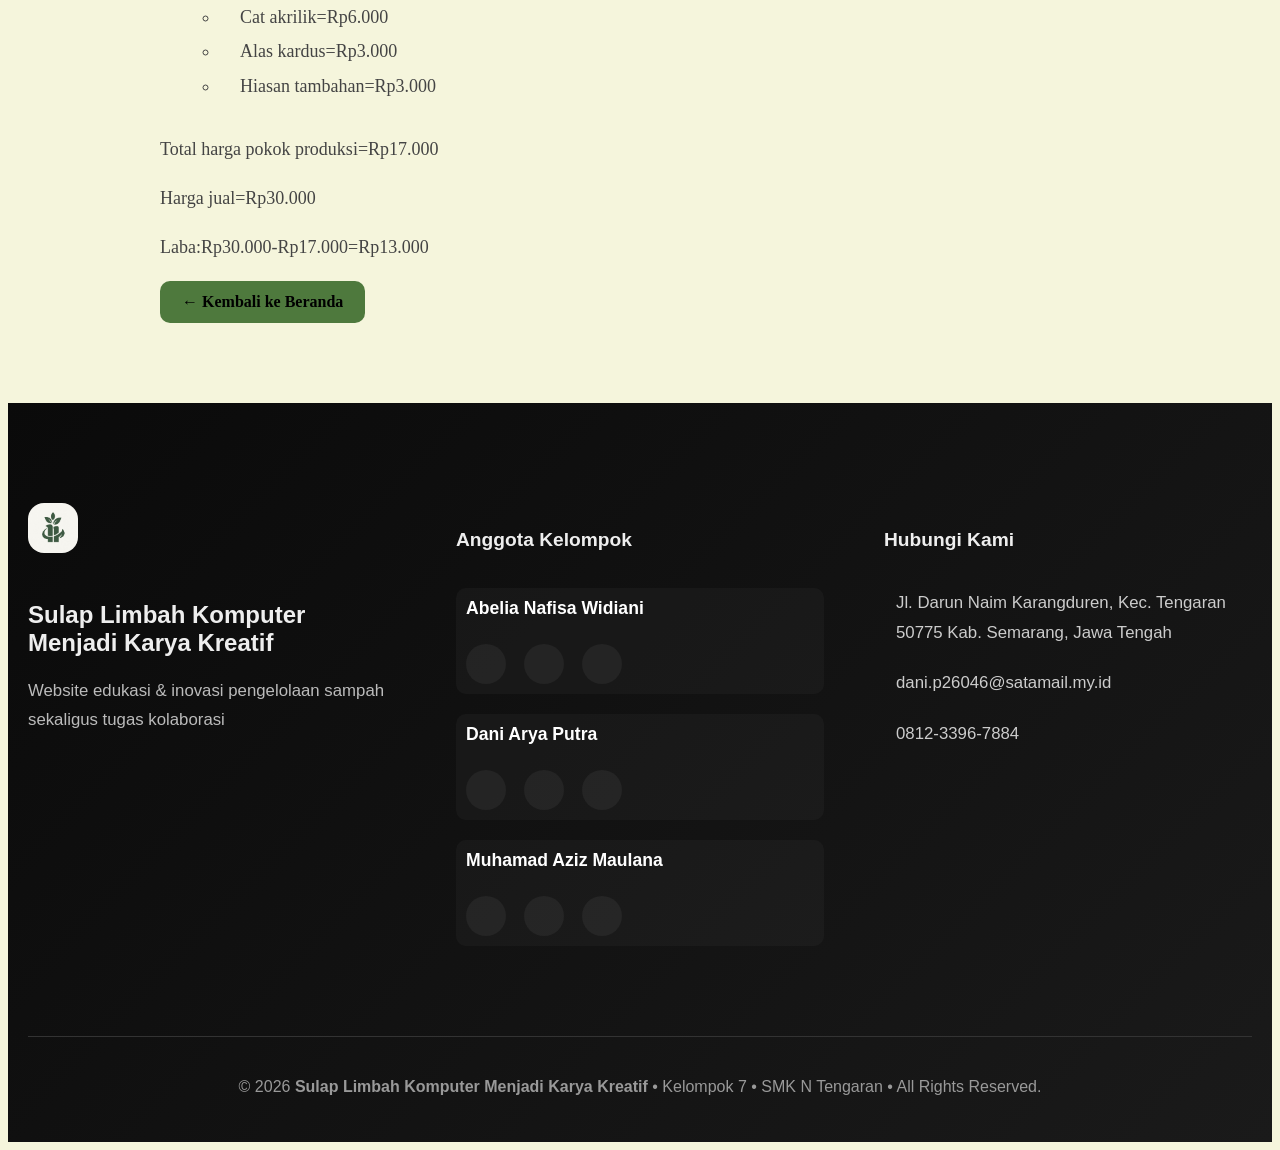
<file: miniatur robot/index.html>
<!DOCTYPE html>
<html lang="en">
<head>
    <meta charset="UTF-8">
    <meta name="viewport" content="width=device-width, initial-scale=1.0">
    <link rel="stylesheet" href="style.css">
    <title>Miniatur Robot dari Komponen Komputer Bekas</title>
</head>
<body>
    <nav class="nav">
        <div class="logo">
           <img src="ReTech.jpeg" alt="Logo" class="logo-img">
           <div>ReTech</div>
        </div>

        <div class="nav-links">
          <a href="../index.html">Beranda</a>
          <a href="#contact">Kontak</a>
        </div>
    </nav>
    <div class="container">
        <h1 class="title">Miniatur Robot dari Komponen Komputer Bekas</h1>
        <img src="miniatur.jpeg" alt="Miniatur Robot dari Komponen Komputer Bekas" class="tempat-img">
        <p class="materi">
            Ulasan <br>
            Komponen luar komputer bekas dapat disusun menjadi miniatur robot dekoratif. Bentuknya bisa dibuat menyerupai robot futuristik dan dijadikan pajangan meja. Produk ini menonjolkan kreativitas dalam memanfaatkan bentuk komponen yang sudah tidak digunakan.
        <p class="materi">
            Alat dan Bahan:
            <ul class="alat-bahan">
                <li>Tang kecil</li>
                <li>Lem kuat</li>
                <li>Kuas</li>
                <li>Gunting</li>
                <li>Potongan plastik casing komputer</li>
                <li>Sekrup bekas yang aman</li>
                <li>Tombol komputer bekas</li>
                <li>Kardus tebal untuk alas</li>
                <li>Cat akrilik</li>
            </ul>
        </p>
        <p class="materi">
            Langkah Pembuatan:
            <ol class="langkah-pembuatan">
                <li>Kumpulkan komponen bekas yang bersih dan aman.</li>
                <li>Pilih potongan plastik untuk badan dan kepala robot.</li>
                <li>Gunakan potongan plastik lain untuk membentuk tangan dan kaki.</li>
                <li>Susun komponen di atas meja sebelum direkatkan.</li>
                <li>Rekatkan bagian-bagian menggunakan lem yang sesuai.</li>
                <li>Gunakan tombol komputer sebagai detail dekoratif.</li>
                <li>Warnai miniatur dengan cat akrilik.</li>
                <li>Pasang miniatur pada alas dan pastikan berdiri stabil.</li>
            </ol>
        </p>
        <p class="materi">
            Estimasi biaya dan laba:
            <ul class="estimasi-biaya">
                <li>Alat: Tidak ada yang beli (menggunakan peralatan yang sudah tersedia)</li>
                <li>Bahan:
                    <ul>
                        <li>Komponen bekas=Rp0</li>
                        <li>Cat akrilik=Rp6.000</li>
                        <li>Alas kardus=Rp3.000</li>
                        <li>Hiasan tambahan=Rp3.000</li>
                    </ul>
                </li>
            </ul>
        </p>
        <p class="materi">Total harga pokok produksi=Rp17.000</p>
        <p class="materi">Harga jual=Rp30.000</p>
        <p class="materi">Laba:Rp30.000-Rp17.000=Rp13.000</p>
        <a href="../index.html" class="btn-back">← Kembali ke Beranda</a>
    </div>
    <footer class="footer">
        <div class="footer-container">
            <div class="footer-brand">
                <img src="ReTech.jpeg" alt="logo" class="footer-logo">
                <h3>Sulap Limbah Komputer Menjadi Karya Kreatif</h3>
                <p>Website edukasi & inovasi pengelolaan sampah sekaligus tugas kolaborasi</p>
            </div>
            <div class="footer-team">
                <h4>Anggota Kelompok</h4>
                <div class="member-footer">
                    <h5>Abelia Nafisa Widiani</h5>
                    <div class="social-icons">
                        <a href="https://www.instagram.com/vrrsha555?xtok=MTA5bXZ3Z3hxZXYwZg==" target="_blank">
                            <i class="fa-brands fa-instagram"></i>
                        </a>
                        <a href="https://wa.me/qr/LLND5SXHGLWTJ1" target="_blank">
                            <i class="fa-brands fa-whatsapp"></i>
                        </a>
                        <a href="abelia.p26002@satamail.my.id" target="_blank">
                            <i class="fa-solid fa-envelope"></i>
                        </a>
                    </div>
                </div>
                <div class="member-footer">
                    <h5>Dani Arya Putra</h5>
                    <div class="social-icons">
                        <a href="https://www.instagram.com/arya_gtsj?exln=MThsaGh0cmJkYWF4Yg==" target="_blank">
                            <i class="fa-brands fa-instagram"></i>
                        </a>
                        <a href="https://wa.me/qr/5F36BVRCQTZTB1" target="_blank">
                            <i class="fa-brands fa-whatsapp"></i>
                        </a>
                        <a href="dani.p26046@satamail.my.id" target="_blank">
                            <i class="fa-solid fa-envelope"></i>
                        </a>
                    </div>
                </div>
                <div class="member-footer">
                    <h5>Muhamad Aziz Maulana</h5>
                    <div class="social-icons">
                        <a href="https://www.instagram.com/solaimen12?utm_source=qr&mdxt=MXdteTk0Ymt5OHM5cQ==" target="_blank">
                            <i class="fa-brands fa-instagram"></i>
                        </a>
                        <a href=" https://wa.me/6285124554672" target="_blank">
                            <i class="fa-brands fa-whatsapp"></i>
                        </a>
                        <a href="aziz.p26103@satamail.my.id" target="_blank">
                            <i class="fa-solid fa-envelope"></i>
                        </a>
                    </div>
                </div>
            </div>
            <div class="footer-contact">
                <h4>Hubungi Kami</h4>
                <p><i class="fas fa-map-marker-alt"></i>Jl. Darun Naim Karangduren, Kec. Tengaran 50775 Kab. Semarang, Jawa Tengah</p>
                <p><i class="fas fa-envelope"></i>dani.p26046@satamail.my.id</p>
                <p><i class="fas fa-phone"></i> 0812-3396-7884</p>
            </div>
        </div>
        <div class="footer-bottom">
            <p>© 2026 <strong>Sulap Limbah Komputer Menjadi Karya Kreatif</strong> • Kelompok 7 • SMK N Tengaran • All Rights Reserved.</p>
        </div>
    </footer>
</body>
</html>
</file>
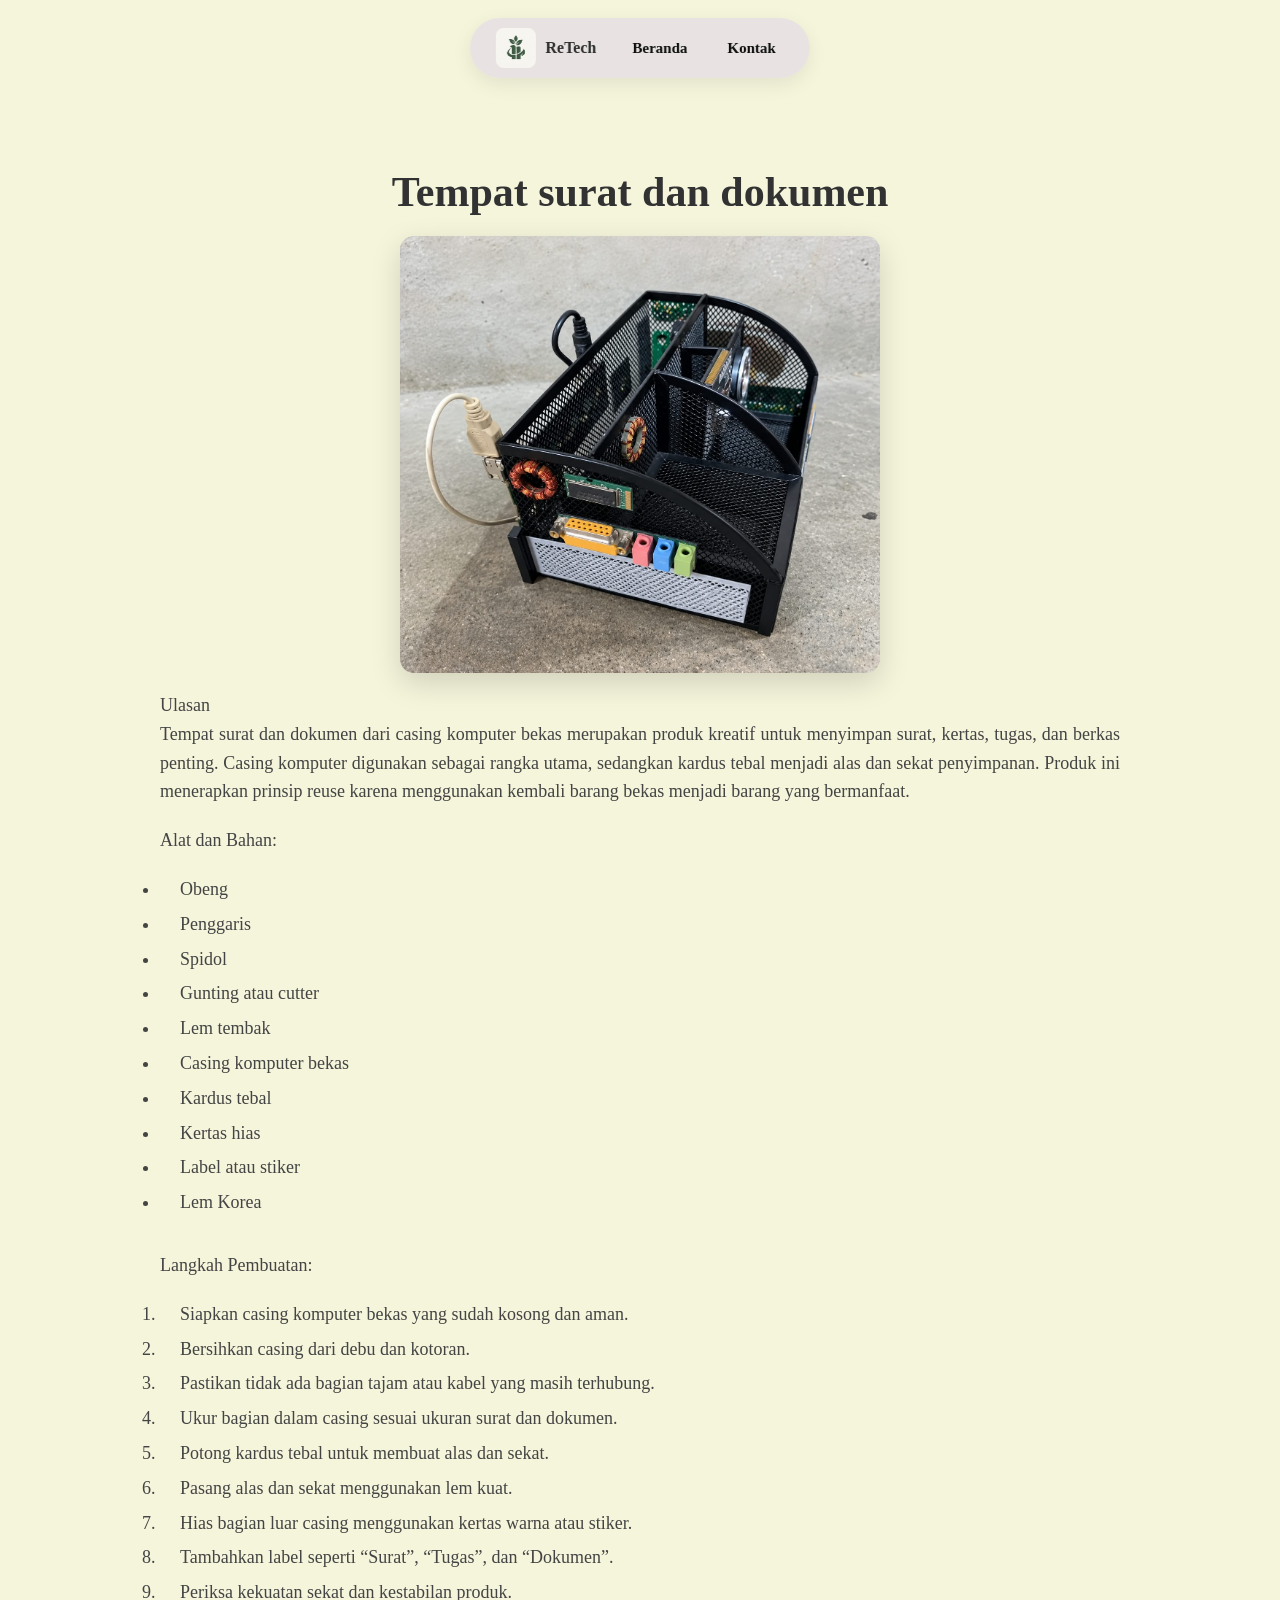
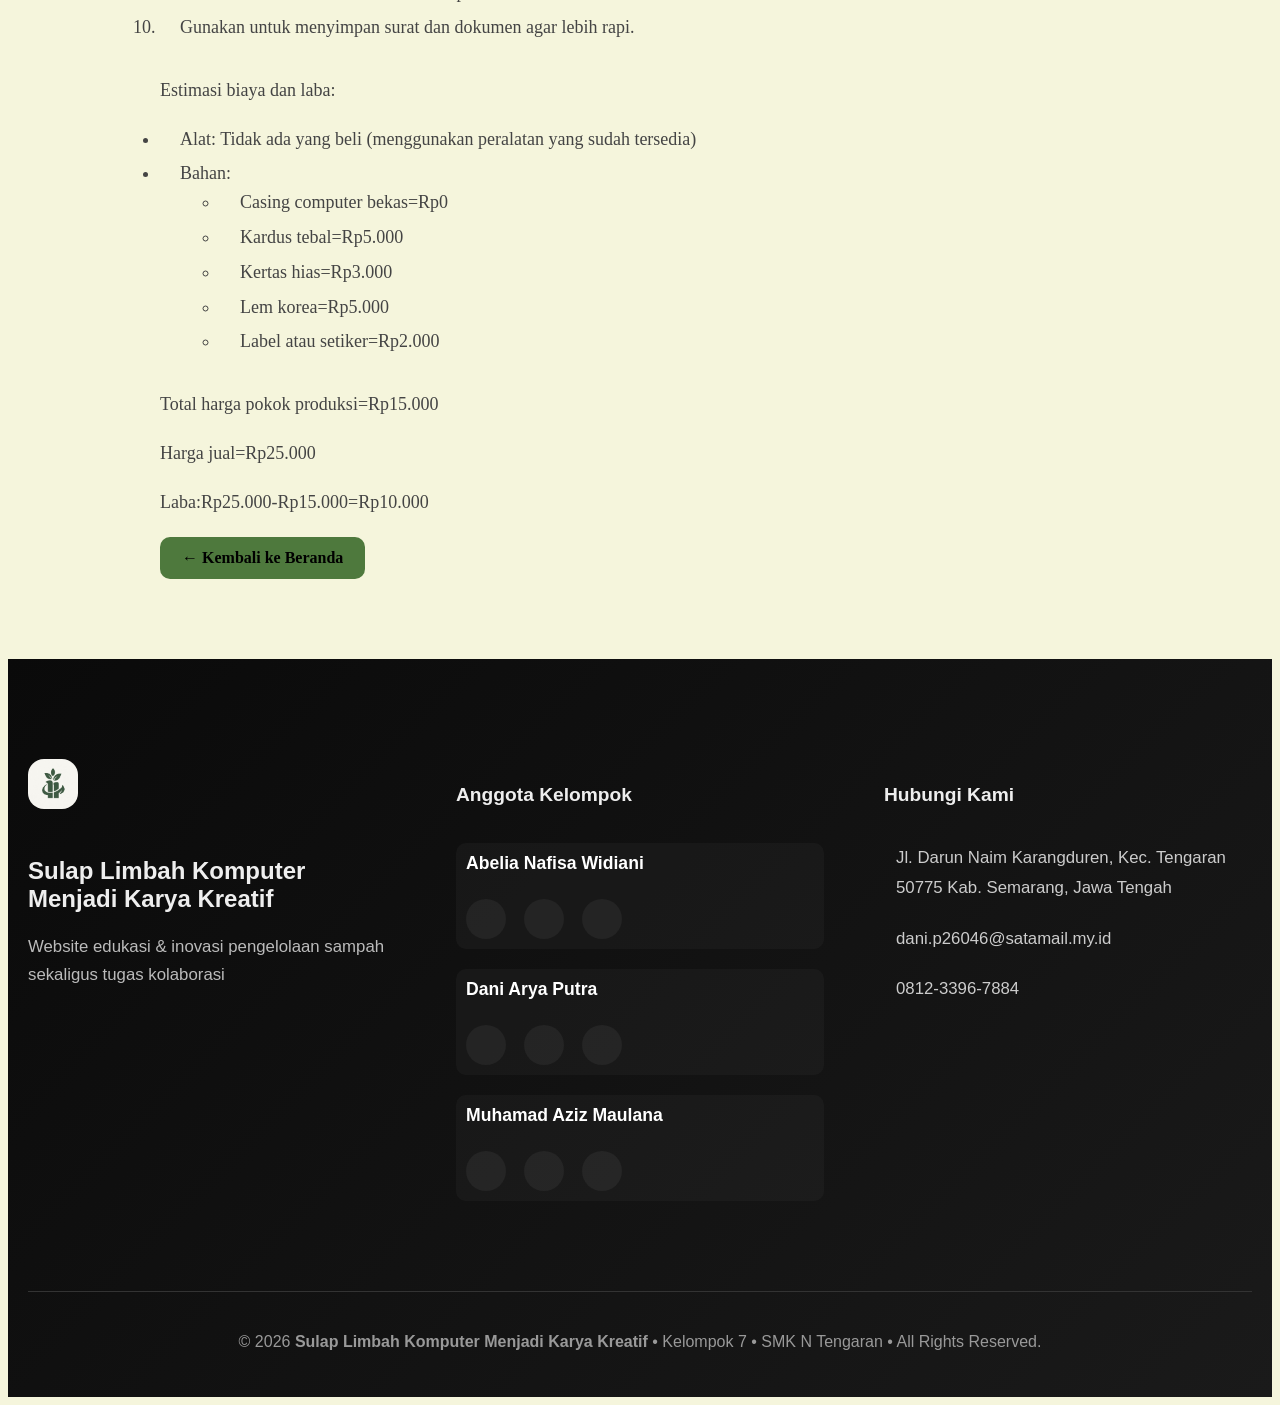
<file: Tempat surat dan dokumen/index.html>
<!DOCTYPE html>
<html lang="en">
<head>
    <meta charset="UTF-8">
    <meta name="viewport" content="width=device-width, initial-scale=1.0">
    <link rel="stylesheet" href="style.css">
    <title>Tempat surat dan dokumen</title>
</head>
<body>
    <nav class="nav">
        <div class="logo">
           <img src="ReTech.jpeg" alt="Logo" class="logo-img">
           <div>ReTech</div>
        </div>

        <div class="nav-links">
          <a href="../index.html">Beranda</a>
          <a href="#contact">Kontak</a>
        </div>
    </nav>
    <div class="container">
        <h1 class="title">Tempat surat dan dokumen</h1>
        <img src="Tempat surat dan dokumen.jpeg" alt="Tempat surat dan dokumen" class="tempat-img">
        <p class="materi">
            Ulasan <br>
            Tempat surat dan dokumen dari casing komputer bekas merupakan produk kreatif untuk menyimpan surat, kertas, tugas, dan berkas penting. Casing komputer digunakan sebagai rangka utama, sedangkan kardus tebal menjadi alas dan sekat penyimpanan. Produk ini menerapkan prinsip reuse karena menggunakan kembali barang bekas menjadi barang yang bermanfaat.
        </p>
        <p class="materi">
            Alat dan Bahan:
            <ul class="alat-bahan">
                <li>Obeng</li>
                <li>Penggaris</li>
                <li>Spidol</li>
                <li>Gunting atau cutter</li>
                <li>Lem tembak</li>
                <li>Casing komputer bekas</li>
                <li>Kardus tebal</li>
                <li>Kertas hias</li>
                <li>Label atau stiker</li>
                <li>Lem Korea</li>
            </ul>
        </p>
        <p class="materi">
            Langkah Pembuatan:
            <ol class="langkah-pembuatan">
                <li>Siapkan casing komputer bekas yang sudah kosong dan aman.</li>
                <li>Bersihkan casing dari debu dan kotoran.</li>
                <li>Pastikan tidak ada bagian tajam atau kabel yang masih terhubung.</li>
                <li>Ukur bagian dalam casing sesuai ukuran surat dan dokumen.</li>
                <li>Potong kardus tebal untuk membuat alas dan sekat.</li>
                <li>Pasang alas dan sekat menggunakan lem kuat.</li>
                <li>Hias bagian luar casing menggunakan kertas warna atau stiker.</li>
                <li>Tambahkan label seperti “Surat”, “Tugas”, dan “Dokumen”.</li>
                <li>Periksa kekuatan sekat dan kestabilan produk.</li>
                <li>Gunakan untuk menyimpan surat dan dokumen agar lebih rapi.</li>
            </ol>
        </p>
        <p class="materi">
            Estimasi biaya dan laba:
            <ul class="estimasi-biaya">
                <li>Alat: Tidak ada yang beli (menggunakan peralatan yang sudah tersedia)</li>
                <li>Bahan:
                    <ul>
                        <li>Casing computer bekas=Rp0</li>
                        <li>Kardus tebal=Rp5.000</li>
                        <li>Kertas hias=Rp3.000</li>
                        <li>Lem korea=Rp5.000</li>
                        <li>Label atau setiker=Rp2.000</li>
                    </ul>
                </li>
            </ul>
        </p>
        <p class="materi">Total harga pokok produksi=Rp15.000</p>
        <p class="materi">Harga jual=Rp25.000</p>
        <p class="materi">Laba:Rp25.000-Rp15.000=Rp10.000</p>
        <a href="../index.html" class="btn-back">← Kembali ke Beranda</a>
    </div>
    <footer class="footer">
        <div class="footer-container">
            <div class="footer-brand">
                <img src="ReTech.jpeg" alt="logo" class="footer-logo">
                <h3>Sulap Limbah Komputer Menjadi Karya Kreatif</h3>
                <p>Website edukasi & inovasi pengelolaan sampah sekaligus tugas kolaborasi</p>
            </div>
            <div class="footer-team">
                <h4>Anggota Kelompok</h4>
                <div class="member-footer">
                    <h5>Abelia Nafisa Widiani</h5>
                    <div class="social-icons">
                        <a href="https://www.instagram.com/vrrsha555?xtok=MTA5bXZ3Z3hxZXYwZg==" target="_blank">
                            <i class="fa-brands fa-instagram"></i>
                        </a>
                        <a href="https://wa.me/qr/LLND5SXHGLWTJ1" target="_blank">
                            <i class="fa-brands fa-whatsapp"></i>
                        </a>
                        <a href="abelia.p26002@satamail.my.id" target="_blank">
                            <i class="fa-solid fa-envelope"></i>
                        </a>
                    </div>
                </div>
                <div class="member-footer">
                    <h5>Dani Arya Putra</h5>
                    <div class="social-icons">
                        <a href="https://www.instagram.com/arya_gtsj?exln=MThsaGh0cmJkYWF4Yg==" target="_blank">
                            <i class="fa-brands fa-instagram"></i>
                        </a>
                        <a href="https://wa.me/qr/5F36BVRCQTZTB1" target="_blank">
                            <i class="fa-brands fa-whatsapp"></i>
                        </a>
                        <a href="dani.p26046@satamail.my.id" target="_blank">
                            <i class="fa-solid fa-envelope"></i>
                        </a>
                    </div>
                </div>
                <div class="member-footer">
                    <h5>Muhamad Aziz Maulana</h5>
                    <div class="social-icons">
                        <a href="https://www.instagram.com/solaimen12?utm_source=qr&mdxt=MXdteTk0Ymt5OHM5cQ==" target="_blank">
                            <i class="fa-brands fa-instagram"></i>
                        </a>
                        <a href=" https://wa.me/6285124554672" target="_blank">
                            <i class="fa-brands fa-whatsapp"></i>
                        </a>
                        <a href="aziz.p26103@satamail.my.id" target="_blank">
                            <i class="fa-solid fa-envelope"></i>
                        </a>
                    </div>
                </div>
            </div>
            <div class="footer-contact">
                <h4>Hubungi Kami</h4>
                <p><i class="fas fa-map-marker-alt"></i>Jl. Darun Naim Karangduren, Kec. Tengaran 50775 Kab. Semarang, Jawa Tengah</p>
                <p><i class="fas fa-envelope"></i>dani.p26046@satamail.my.id</p>
                <p><i class="fas fa-phone"></i> 0812-3396-7884</p>
            </div>
        </div>
        <div class="footer-bottom">
            <p>© 2026 <strong>Sulap Limbah Komputer Menjadi Karya Kreatif</strong> • Kelompok 7 • SMK N Tengaran • All Rights Reserved.</p>
        </div>
    </footer>
</body>
</html>
</file>
<file: Bingkai Foto/style.css>
body{
      background:beige
}

.nav {
      position:fixed;
      top:18px;
      left:50%;
      transform:translateX(-50%);
      z-index:999;
      background:rgba(231, 226, 226, 0.95);
      border-radius:999px;
      box-shadow:0 6px 20px rgba(0, 0, 0, 0.08);
      padding:10px 26px;
      display:flex;
      align-items:center;
      gap:28px;
      backdrop-filter:blur(6px);
}
    
.logo{
      display:flex;
      align-items:center;
      gap:10px;
      font-weight:700;
      color:#2d2d2d;
}
    
.logo-img{
      width: 40px;
      height: 40px;
      border-radius: 8px;
      object-fit: cover;
}
    
.nav-links{
      display:flex;
      gap:24px;
}
    
.nav a{
      color:#0c0c0c;
      text-decoration:none;
      font-weight:600;
      padding:6px 8px;
      border-radius:8px;
      transition:.2s;
      font-size:15px;
}
    
.nav a:hover{
      background:var(--accent-2);
      color:#000000;
      transform:translateY(-2px)
}
     
.hero{
      height:60vh;
      min-height:380px;
      display:flex;
      align-items:flex-end;
      position:relative;
      overflow:hidden;
      box-sizing: border-box;
}

.container{
      max-width:960px;
      margin:120px auto 60px;
      padding:20px;
    }

.title{
      text-align:center;
      font-size:42px;
      font-weight:700;
      margin-bottom:20px;
      color:#323232;
}

.tempat-img{
      width:50%;
      border-radius:14px;
      box-shadow:0 10px 30px rgba(0,0,0,0.15);
      margin-bottom:26px;
      object-fit:cover;
      margin: 0 auto;
      display: block;
}

.materi{
      font-size:18px;
      line-height:1.6;
      color:#444;
      text-align:justify;
      margin-bottom: 20px;
}

.alat-bahan {
      list-style: default;
      padding-left: 0;
      margin: 10px 0 34px;
}

.alat-bahan li {
      position: relative;
      padding-left: 20px;
      margin-bottom: 6px;
      font-size: 18px;
      line-height: 1.6;
      color: #444;
}

.langkah-pembuatan {
      padding-left: 0;
      margin: 10px 0 34px;
}

.langkah-pembuatan li {
      position: relative;
      padding-left: 20px;
      margin-bottom: 6px;
      font-size: 18px;
      line-height: 1.6;
      color: #444;
}

.estimasi-biaya{
      list-style: default;
      padding-left: 0;
      margin: 10px 0 34px;
}

.estimasi-biaya li{
      position: relative;
      padding-left: 20px;
      margin-bottom: 6px;
      font-size: 18px;
      line-height: 1.6;
      color: #444;
}

.btn-back{
      display:inline-block;
      padding:12px 22px;
      background-color: rgb(78, 121, 61);
      color:#000000;
      border-radius:10px;
      text-decoration:none;
      font-weight:600;
      transition:.25s;
}

.btn-back:hover{
      background:#869c51;
      transform:translateY(-2px);
}

.footer {
  background: linear-gradient(135deg, #0a0a0a 0%, #1a1a1a 100%);
  color: #eee;
  padding: 100px 20px 30px;
  font-family: 'Inter', sans-serif;
  position: relative;
  overflow: hidden;
}

.footer::before {
  content: '';
  position: absolute;
  top: 0;
  left: 0;
  right: 0;
  height: 1px;
  background: var(--gradient);
}

.footer-container {
  display: flex;
  flex-wrap: wrap;
  justify-content: space-between;
  gap: 60px;
  max-width: 1300px;
  margin: 0 auto;
  position: relative;
  z-index: 2;
}

.footer-brand {
  flex: 1;
  min-width: 280px;
}

.footer-logo {
  width: 50px;
  height: 50px;
  border-radius: 16px;
  object-fit: cover;
  margin-bottom: 20px;
  transition: var(--transition);
  background: var(--gradient);
}

.footer-brand h3 {
  color: var(--accent-2);
  margin-bottom: 20px;
  font-size: 1.5rem;
  font-weight: 800;
}

.footer-brand p {
  font-size: 1.05rem;
  color: #bbb;
  line-height: 1.7;
}

.footer-team {
  flex: 1;
  min-width: 320px;
}

.footer-team h4 {
  color: var(--accent-2);
  margin-bottom: 25px;
  font-size: 1.2rem;
  position: relative;
  padding-bottom: 12px;
  font-weight: 700;
}

.footer-team h4::after {
  content: '';
  position: absolute;
  bottom: 0;
  left: 0;
  width: 50px;
  height: 3px;
  background: var(--gradient);
  border-radius: 3px;
}

.member-footer {
  margin-bottom: 20px;
  transition: var(--transition);
  padding: 10px;
  border-radius: 10px;
  background: rgba(255, 255, 255, 0.03);
}

.member-footer:hover {
  background: rgba(255, 255, 255, 0.08);
  transform: translateX(8px);
}

.member-footer h5 {
  margin: 0 0 8px;
  color: #fff;
  font-size: 1.1rem;
  font-weight: 600;
}

.social-icons {
  display: flex;
  gap: 18px;
  margin-top: 25px;
}

.social-icons a {
  color: #bbb;
  font-size: 1.4rem;
  transition: var(--transition);
  display: flex;
  align-items: center;
  justify-content: center;
  width: 40px;
  height: 40px;
  border-radius: 50%;
  background: rgba(255, 255, 255, 0.05);
  position: relative;
  overflow: hidden;
}

.social-icons a::before {
  content: '';
  position: absolute;
  top: 0;
  left: -100%;
  width: 100%;
  height: 100%;
  background: var(--gradient);
  transition: left 0.6s cubic-bezier(0.65, 0, 0.35, 1);
  opacity: 0.2;
}

.social-icons a:hover::before {
  left: 0;
}

.social-icons a:hover {
  color: var(--accent-2);
  background: rgba(255, 255, 255, 0.1);
  transform: translateY(-5px) scale(1.1);
}

.footer-contact {
  flex: 1;
  min-width: 320px;
}

.footer-contact h4 {
  color: var(--accent-2);
  margin-bottom: 25px;
  font-size: 1.2rem;
  position: relative;
  padding-bottom: 12px;
  font-weight: 700;
}

.footer-contact h4::after {
  content: '';
  position: absolute;
  bottom: 0;
  left: 0;
  width: 50px;
  height: 3px;
  background: var(--gradient);
  border-radius: 3px;
}

.footer-contact p {
  font-size: 1.05rem;
  color: #ccc;
  line-height: 1.8;
  margin-bottom: 20px;
  display: flex;
  align-items: flex-start;
  gap: 12px;
}

.footer-contact i {
  color: var(--accent-2);
  margin-top: 6px;
  flex-shrink: 0;
}

.footer-bottom {
  border-top: 1px solid #333;
  margin-top: 70px;
  padding-top: 25px;
  text-align: center;
  font-size: 1rem;
  color: #999;
  position: relative;
  z-index: 2;
}
</file>
<file: Gantungan kunci/style.css>
body{
      background:beige
}

.nav {
      position:fixed;
      top:18px;
      left:50%;
      transform:translateX(-50%);
      z-index:999;
      background:rgba(231, 226, 226, 0.95);
      border-radius:999px;
      box-shadow:0 6px 20px rgba(0, 0, 0, 0.08);
      padding:10px 26px;
      display:flex;
      align-items:center;
      gap:28px;
      backdrop-filter:blur(6px);
}
    
.nav .logo{
      display:flex;
      align-items:center;
      gap:10px;
      font-weight:700;
      color:#2d2d2d;
}
    
.logo-img{
      width: 40px;
      height: 40px;
      border-radius: 8px;
      object-fit: cover;
}
    
.nav-links{
      display:flex;
      gap:24px;
}
    
.nav a{
      color:#0c0c0c;
      text-decoration:none;
      font-weight:600;
      padding:6px 8px;
      border-radius:8px;
      transition:.2s;
      font-size:15px;
}
    
.nav a:hover{
      background:var(--accent-2);
      color:#000000;
      transform:translateY(-2px)
}

.hero{
      height:60vh;
      min-height:380px;
      display:flex;
      align-items:flex-end;
      position:relative;
      overflow:hidden;
      box-sizing: border-box;
}

.container{
      max-width:960px;
      margin:120px auto 60px;
      padding:20px;
}

.title{
      text-align:center;
      font-size:42px;
      font-weight:700;
      margin-bottom:20px;
      color:#323232;
}

.tempat-img{
      width:50%;
      border-radius:14px;
      box-shadow:0 10px 30px rgba(0,0,0,0.15);
      margin-bottom:26px;
      object-fit:cover;
      margin: 0 auto;
      display: block;
}

.materi{
      font-size:18px;
      line-height:1.6;
      color:#444;
      text-align:justify;
      margin-bottom: 20px;
}

.alat-bahan {
      list-style: none;
      padding-left: 0;
      margin: 10px 0 34px;
}

.alat-bahan li {
      position: relative;
      padding-left: 20px;
      margin-bottom: 6px;
      font-size: 18px;
      line-height: 1.6;
      color: #444;
}

.langkah-pembuatan {
      padding-left: 0;
      margin: 10px 0 34px;
}
    
.langkah-pembuatan li {
      position: relative;
      padding-left: 20px;
      margin-bottom: 6px;
      font-size: 18px;
      line-height: 1.6;
      color: #444;
}

.estimasi-biaya{
      list-style: default;
      padding-left: 0;
      margin: 10px 0 34px;
}

.estimasi-biaya li{
      position: relative;
      padding-left: 20px;
      margin-bottom: 6px;
      font-size: 18px;
      line-height: 1.6;
      color: #444;
}

.btn-back{
      display:inline-block;
      padding:12px 22px;
      background-color: rgb(78, 121, 61);
      color:#000000;
      border-radius:10px;
      text-decoration:none;
      font-weight:600;
      transition:.25s;
}
    
.btn-back:hover{
      background:#869c51;
      transform:translateY(-2px);
}

.footer {
  background: linear-gradient(135deg, #0a0a0a 0%, #1a1a1a 100%);
  color: #eee;
  padding: 100px 20px 30px;
  font-family: 'Inter', sans-serif;
  position: relative;
  overflow: hidden;
}

.footer::before {
  content: '';
  position: absolute;
  top: 0;
  left: 0;
  right: 0;
  height: 1px;
  background: var(--gradient);
}

.footer-container {
  display: flex;
  flex-wrap: wrap;
  justify-content: space-between;
  gap: 60px;
  max-width: 1300px;
  margin: 0 auto;
  position: relative;
  z-index: 2;
}

.footer-brand {
  flex: 1;
  min-width: 280px;
}

.footer-logo {
  width: 50px;
  height: 50px;
  border-radius: 16px;
  object-fit: cover;
  margin-bottom: 20px;
  transition: var(--transition);
  background: var(--gradient);
}

.footer-brand h3 {
  color: var(--accent-2);
  margin-bottom: 20px;
  font-size: 1.5rem;
  font-weight: 800;
}

.footer-brand p {
  font-size: 1.05rem;
  color: #bbb;
  line-height: 1.7;
}

.footer-team {
  flex: 1;
  min-width: 320px;
}

.footer-team h4 {
  color: var(--accent-2);
  margin-bottom: 25px;
  font-size: 1.2rem;
  position: relative;
  padding-bottom: 12px;
  font-weight: 700;
}

.footer-team h4::after {
  content: '';
  position: absolute;
  bottom: 0;
  left: 0;
  width: 50px;
  height: 3px;
  background: var(--gradient);
  border-radius: 3px;
}

.member-footer {
  margin-bottom: 20px;
  transition: var(--transition);
  padding: 10px;
  border-radius: 10px;
  background: rgba(255, 255, 255, 0.03);
}

.member-footer:hover {
  background: rgba(255, 255, 255, 0.08);
  transform: translateX(8px);
}

.member-footer h5 {
  margin: 0 0 8px;
  color: #fff;
  font-size: 1.1rem;
  font-weight: 600;
}

.social-icons {
  display: flex;
  gap: 18px;
  margin-top: 25px;
}

.social-icons a {
  color: #bbb;
  font-size: 1.4rem;
  transition: var(--transition);
  display: flex;
  align-items: center;
  justify-content: center;
  width: 40px;
  height: 40px;
  border-radius: 50%;
  background: rgba(255, 255, 255, 0.05);
  position: relative;
  overflow: hidden;
}

.social-icons a::before {
  content: '';
  position: absolute;
  top: 0;
  left: -100%;
  width: 100%;
  height: 100%;
  background: var(--gradient);
  transition: left 0.6s cubic-bezier(0.65, 0, 0.35, 1);
  opacity: 0.2;
}

.social-icons a:hover::before {
  left: 0;
}

.social-icons a:hover {
  color: var(--accent-2);
  background: rgba(255, 255, 255, 0.1);
  transform: translateY(-5px) scale(1.1);
}

.footer-contact {
  flex: 1;
  min-width: 320px;
}

.footer-contact h4 {
  color: var(--accent-2);
  margin-bottom: 25px;
  font-size: 1.2rem;
  position: relative;
  padding-bottom: 12px;
  font-weight: 700;
}

.footer-contact h4::after {
  content: '';
  position: absolute;
  bottom: 0;
  left: 0;
  width: 50px;
  height: 3px;
  background: var(--gradient);
  border-radius: 3px;
}

.footer-contact p {
  font-size: 1.05rem;
  color: #ccc;
  line-height: 1.8;
  margin-bottom: 20px;
  display: flex;
  align-items: flex-start;
  gap: 12px;
}

.footer-contact i {
  color: var(--accent-2);
  margin-top: 6px;
  flex-shrink: 0;
}

.footer-bottom {
  border-top: 1px solid #333;
  margin-top: 70px;
  padding-top: 25px;
  text-align: center;
  font-size: 1rem;
  color: #999;
  position: relative;
  z-index: 2;
}
</file>
<file: hiasan dinding/style.css>
body{
      background:beige
}

.nav {
      position:fixed;
      top:18px;
      left:50%;
      transform:translateX(-50%);
      z-index:999;
      background:rgba(231, 226, 226, 0.95);
      border-radius:999px;
      box-shadow:0 6px 20px rgba(0, 0, 0, 0.08);
      padding:10px 26px;
      display:flex;
      align-items:center;
      gap:28px;
      backdrop-filter:blur(6px);
}
    
.nav .logo{
      display:flex;
      align-items:center;
      gap:10px;
      font-weight:700;
      color:#2d2d2d;
}
    
.logo-img{
      width: 40px;
      height: 40px;
      border-radius: 8px;
      object-fit: cover;
}
    
.nav-links{
      display:flex;
      gap:24px;
}
    
.nav a{
      color:#0c0c0c;
      text-decoration:none;
      font-weight:600;
      padding:6px 8px;
      border-radius:8px;
      transition:.2s;
      font-size:15px;
}
    
.nav a:hover{
      background:var(--accent-2);
      color:#000000;
      transform:translateY(-2px)
}

.hero{
      height:60vh;
      min-height:380px;
      display:flex;
      align-items:flex-end;
      position:relative;
      overflow:hidden;
      box-sizing: border-box;
}

.container{
      max-width:960px;
      margin:120px auto 60px;
      padding:20px;
}

.title{
      text-align:center;
      font-size:42px;
      font-weight:700;
      margin-bottom:20px;
      color:#323232;
}

.tempat-img{
      width:50%;
      border-radius:14px;
      box-shadow:0 10px 30px rgba(0,0,0,0.15);
      margin-bottom:26px;
      object-fit:cover;
      margin: 0 auto;
      display: block;
}

.materi{
      font-size:18px;
      line-height:1.6;
      color:#444;
      text-align:justify;
      margin-bottom: 20px;
}

.alat-bahan {
      list-style: none;
      padding-left: 0;
      margin: 10px 0 34px;
}

.alat-bahan li {
      position: relative;
      padding-left: 20px;
      margin-bottom: 6px;
      font-size: 18px;
      line-height: 1.6;
      color: #444;
}

.langkah-pembuatan {
      padding-left: 0;
      margin: 10px 0 34px;
}
    
.langkah-pembuatan li {
      position: relative;
      padding-left: 20px;
      margin-bottom: 6px;
      font-size: 18px;
      line-height: 1.6;
      color: #444;
}

.estimasi-biaya{
      list-style: default;
      padding-left: 0;
      margin: 10px 0 34px;
}

.estimasi-biaya li{
      position: relative;
      padding-left: 20px;
      margin-bottom: 6px;
      font-size: 18px;
      line-height: 1.6;
      color: #444;
}

.btn-back{
      display:inline-block;
      padding:12px 22px;
      background-color: rgb(78, 121, 61);
      color:#000000;
      border-radius:10px;
      text-decoration:none;
      font-weight:600;
      transition:.25s;
}
    
.btn-back:hover{
      background:#869c51;
      transform:translateY(-2px);
}

.footer {
  background: linear-gradient(135deg, #0a0a0a 0%, #1a1a1a 100%);
  color: #eee;
  padding: 100px 20px 30px;
  font-family: 'Inter', sans-serif;
  position: relative;
  overflow: hidden;
}

.footer::before {
  content: '';
  position: absolute;
  top: 0;
  left: 0;
  right: 0;
  height: 1px;
  background: var(--gradient);
}

.footer-container {
  display: flex;
  flex-wrap: wrap;
  justify-content: space-between;
  gap: 60px;
  max-width: 1300px;
  margin: 0 auto;
  position: relative;
  z-index: 2;
}

.footer-brand {
  flex: 1;
  min-width: 280px;
}

.footer-logo {
  width: 50px;
  height: 50px;
  border-radius: 16px;
  object-fit: cover;
  margin-bottom: 20px;
  transition: var(--transition);
  background: var(--gradient);
}

.footer-brand h3 {
  color: var(--accent-2);
  margin-bottom: 20px;
  font-size: 1.5rem;
  font-weight: 800;
}

.footer-brand p {
  font-size: 1.05rem;
  color: #bbb;
  line-height: 1.7;
}

.footer-team {
  flex: 1;
  min-width: 320px;
}

.footer-team h4 {
  color: var(--accent-2);
  margin-bottom: 25px;
  font-size: 1.2rem;
  position: relative;
  padding-bottom: 12px;
  font-weight: 700;
}

.footer-team h4::after {
  content: '';
  position: absolute;
  bottom: 0;
  left: 0;
  width: 50px;
  height: 3px;
  background: var(--gradient);
  border-radius: 3px;
}

.member-footer {
  margin-bottom: 20px;
  transition: var(--transition);
  padding: 10px;
  border-radius: 10px;
  background: rgba(255, 255, 255, 0.03);
}

.member-footer:hover {
  background: rgba(255, 255, 255, 0.08);
  transform: translateX(8px);
}

.member-footer h5 {
  margin: 0 0 8px;
  color: #fff;
  font-size: 1.1rem;
  font-weight: 600;
}

.social-icons {
  display: flex;
  gap: 18px;
  margin-top: 25px;
}

.social-icons a {
  color: #bbb;
  font-size: 1.4rem;
  transition: var(--transition);
  display: flex;
  align-items: center;
  justify-content: center;
  width: 40px;
  height: 40px;
  border-radius: 50%;
  background: rgba(255, 255, 255, 0.05);
  position: relative;
  overflow: hidden;
}

.social-icons a::before {
  content: '';
  position: absolute;
  top: 0;
  left: -100%;
  width: 100%;
  height: 100%;
  background: var(--gradient);
  transition: left 0.6s cubic-bezier(0.65, 0, 0.35, 1);
  opacity: 0.2;
}

.social-icons a:hover::before {
  left: 0;
}

.social-icons a:hover {
  color: var(--accent-2);
  background: rgba(255, 255, 255, 0.1);
  transform: translateY(-5px) scale(1.1);
}

.footer-contact {
  flex: 1;
  min-width: 320px;
}

.footer-contact h4 {
  color: var(--accent-2);
  margin-bottom: 25px;
  font-size: 1.2rem;
  position: relative;
  padding-bottom: 12px;
  font-weight: 700;
}

.footer-contact h4::after {
  content: '';
  position: absolute;
  bottom: 0;
  left: 0;
  width: 50px;
  height: 3px;
  background: var(--gradient);
  border-radius: 3px;
}

.footer-contact p {
  font-size: 1.05rem;
  color: #ccc;
  line-height: 1.8;
  margin-bottom: 20px;
  display: flex;
  align-items: flex-start;
  gap: 12px;
}

.footer-contact i {
  color: var(--accent-2);
  margin-top: 6px;
  flex-shrink: 0;
}

.footer-bottom {
  border-top: 1px solid #333;
  margin-top: 70px;
  padding-top: 25px;
  text-align: center;
  font-size: 1rem;
  color: #999;
  position: relative;
  z-index: 2;
}
</file>
<file: Jam Meja/style.css>
body{
      background:beige
}

.nav {
      position:fixed;
      top:18px;
      left:50%;
      transform:translateX(-50%);
      z-index:999;
      background:rgba(231, 226, 226, 0.95);
      border-radius:999px;
      box-shadow:0 6px 20px rgba(0, 0, 0, 0.08);
      padding:10px 26px;
      display:flex;
      align-items:center;
      gap:28px;
      backdrop-filter:blur(6px);
}
    
.nav .logo{
      display:flex;
      align-items:center;
      gap:10px;
      font-weight:700;
      color:#2d2d2d;
}
    
.logo-img{
      width: 40px;
      height: 40px;
      border-radius: 8px;
      object-fit: cover;
}
    
.nav-links{
      display:flex;
      gap:24px;
}
    
.nav a{
      color:#0c0c0c;
      text-decoration:none;
      font-weight:600;
      padding:6px 8px;
      border-radius:8px;
      transition:.2s;
      font-size:15px;
}
    
.nav a:hover{
      background:var(--accent-2);
      color:#000000;
      transform:translateY(-2px)
}

.hero{
      height:60vh;
      min-height:380px;
      display:flex;
      align-items:flex-end;
      position:relative;
      overflow:hidden;
      box-sizing: border-box;
}

.container{
      max-width:960px;
      margin:120px auto 60px;
      padding:20px;
}

.title{
      text-align:center;
      font-size:42px;
      font-weight:700;
      margin-bottom:20px;
      color:#323232;
}

.tempat-img{
      width:50%;
      border-radius:14px;
      box-shadow:0 10px 30px rgba(0,0,0,0.15);
      margin-bottom:26px;
      object-fit:cover;
      margin: 0 auto;
      display: block;
}

.materi{
      font-size:18px;
      line-height:1.6;
      color:#444;
      text-align:justify;
      margin-bottom: 20px;
}

.alat-bahan {
      list-style: none;
      padding-left: 0;
      margin: 10px 0 34px;
}

.alat-bahan li {
      position: relative;
      padding-left: 20px;
      margin-bottom: 6px;
      font-size: 18px;
      line-height: 1.6;
      color: #444;
}

.langkah-pembuatan {
      padding-left: 0;
      margin: 10px 0 34px;
}
    
.langkah-pembuatan li {
      position: relative;
      padding-left: 20px;
      margin-bottom: 6px;
      font-size: 18px;
      line-height: 1.6;
      color: #444;
}

.estimasi-biaya{
      list-style: default;
      padding-left: 0;
      margin: 10px 0 34px;
}

.estimasi-biaya li{
      position: relative;
      padding-left: 20px;
      margin-bottom: 6px;
      font-size: 18px;
      line-height: 1.6;
      color: #444;
}

.btn-back{
      display:inline-block;
      padding:12px 22px;
      background-color: rgb(78, 121, 61);
      color:#000000;
      border-radius:10px;
      text-decoration:none;
      font-weight:600;
      transition:.25s;
}
    
.btn-back:hover{
      background:#869c51;
      transform:translateY(-2px);
}

.footer {
  background: linear-gradient(135deg, #0a0a0a 0%, #1a1a1a 100%);
  color: #eee;
  padding: 100px 20px 30px;
  font-family: 'Inter', sans-serif;
  position: relative;
  overflow: hidden;
}

.footer::before {
  content: '';
  position: absolute;
  top: 0;
  left: 0;
  right: 0;
  height: 1px;
  background: var(--gradient);
}

.footer-container {
  display: flex;
  flex-wrap: wrap;
  justify-content: space-between;
  gap: 60px;
  max-width: 1300px;
  margin: 0 auto;
  position: relative;
  z-index: 2;
}

.footer-brand {
  flex: 1;
  min-width: 280px;
}

.footer-logo {
  width: 50px;
  height: 50px;
  border-radius: 16px;
  object-fit: cover;
  margin-bottom: 20px;
  transition: var(--transition);
  background: var(--gradient);
}

.footer-brand h3 {
  color: var(--accent-2);
  margin-bottom: 20px;
  font-size: 1.5rem;
  font-weight: 800;
}

.footer-brand p {
  font-size: 1.05rem;
  color: #bbb;
  line-height: 1.7;
}

.footer-team {
  flex: 1;
  min-width: 320px;
}

.footer-team h4 {
  color: var(--accent-2);
  margin-bottom: 25px;
  font-size: 1.2rem;
  position: relative;
  padding-bottom: 12px;
  font-weight: 700;
}

.footer-team h4::after {
  content: '';
  position: absolute;
  bottom: 0;
  left: 0;
  width: 50px;
  height: 3px;
  background: var(--gradient);
  border-radius: 3px;
}

.member-footer {
  margin-bottom: 20px;
  transition: var(--transition);
  padding: 10px;
  border-radius: 10px;
  background: rgba(255, 255, 255, 0.03);
}

.member-footer:hover {
  background: rgba(255, 255, 255, 0.08);
  transform: translateX(8px);
}

.member-footer h5 {
  margin: 0 0 8px;
  color: #fff;
  font-size: 1.1rem;
  font-weight: 600;
}

.social-icons {
  display: flex;
  gap: 18px;
  margin-top: 25px;
}

.social-icons a {
  color: #bbb;
  font-size: 1.4rem;
  transition: var(--transition);
  display: flex;
  align-items: center;
  justify-content: center;
  width: 40px;
  height: 40px;
  border-radius: 50%;
  background: rgba(255, 255, 255, 0.05);
  position: relative;
  overflow: hidden;
}

.social-icons a::before {
  content: '';
  position: absolute;
  top: 0;
  left: -100%;
  width: 100%;
  height: 100%;
  background: var(--gradient);
  transition: left 0.6s cubic-bezier(0.65, 0, 0.35, 1);
  opacity: 0.2;
}

.social-icons a:hover::before {
  left: 0;
}

.social-icons a:hover {
  color: var(--accent-2);
  background: rgba(255, 255, 255, 0.1);
  transform: translateY(-5px) scale(1.1);
}

.footer-contact {
  flex: 1;
  min-width: 320px;
}

.footer-contact h4 {
  color: var(--accent-2);
  margin-bottom: 25px;
  font-size: 1.2rem;
  position: relative;
  padding-bottom: 12px;
  font-weight: 700;
}

.footer-contact h4::after {
  content: '';
  position: absolute;
  bottom: 0;
  left: 0;
  width: 50px;
  height: 3px;
  background: var(--gradient);
  border-radius: 3px;
}

.footer-contact p {
  font-size: 1.05rem;
  color: #ccc;
  line-height: 1.8;
  margin-bottom: 20px;
  display: flex;
  align-items: flex-start;
  gap: 12px;
}

.footer-contact i {
  color: var(--accent-2);
  margin-top: 6px;
  flex-shrink: 0;
}

.footer-bottom {
  border-top: 1px solid #333;
  margin-top: 70px;
  padding-top: 25px;
  text-align: center;
  font-size: 1rem;
  color: #999;
  position: relative;
  z-index: 2;
}
</file>
<file: miniatur robot/style.css>
body{
      background:beige
}

.nav {
      position:fixed;
      top:18px;
      left:50%;
      transform:translateX(-50%);
      z-index:999;
      background:rgba(231, 226, 226, 0.95);
      border-radius:999px;
      box-shadow:0 6px 20px rgba(0, 0, 0, 0.08);
      padding:10px 26px;
      display:flex;
      align-items:center;
      gap:28px;
      backdrop-filter:blur(6px);
}
    
.nav .logo{
      display:flex;
      align-items:center;
      gap:10px;
      font-weight:700;
      color:#2d2d2d;
}
    
.logo-img{
      width: 40px;
      height: 40px;
      border-radius: 8px;
      object-fit: cover;
}
    
.nav-links{
      display:flex;
      gap:24px;
}
    
.nav a{
      color:#0c0c0c;
      text-decoration:none;
      font-weight:600;
      padding:6px 8px;
      border-radius:8px;
      transition:.2s;
      font-size:15px;
}
    
.nav a:hover{
      background:var(--accent-2);
      color:#000000;
      transform:translateY(-2px)
}

.hero{
      height:60vh;
      min-height:380px;
      display:flex;
      align-items:flex-end;
      position:relative;
      overflow:hidden;
      box-sizing: border-box;
}

.container{
      max-width:960px;
      margin:120px auto 60px;
      padding:20px;
}

.title{
      text-align:center;
      font-size:42px;
      font-weight:700;
      margin-bottom:20px;
      color:#323232;
}

.tempat-img{
      width:50%;
      border-radius:14px;
      box-shadow:0 10px 30px rgba(0,0,0,0.15);
      margin-bottom:26px;
      object-fit:cover;
      margin: 0 auto;
      display: block;
}

.materi{
      font-size:18px;
      line-height:1.6;
      color:#444;
      text-align:justify;
      margin-bottom: 20px;
}

.alat-bahan {
      list-style: none;
      padding-left: 0;
      margin: 10px 0 34px;
}

.alat-bahan li {
      position: relative;
      padding-left: 20px;
      margin-bottom: 6px;
      font-size: 18px;
      line-height: 1.6;
      color: #444;
}

.langkah-pembuatan {
      padding-left: 0;
      margin: 10px 0 34px;
}
    
.langkah-pembuatan li {
      position: relative;
      padding-left: 20px;
      margin-bottom: 6px;
      font-size: 18px;
      line-height: 1.6;
      color: #444;
}

.estimasi-biaya{
      list-style: default;
      padding-left: 0;
      margin: 10px 0 34px;
}

.estimasi-biaya li{
      position: relative;
      padding-left: 20px;
      margin-bottom: 6px;
      font-size: 18px;
      line-height: 1.6;
      color: #444;
}

.btn-back{
      display:inline-block;
      padding:12px 22px;
      background-color: rgb(78, 121, 61);
      color:#000000;
      border-radius:10px;
      text-decoration:none;
      font-weight:600;
      transition:.25s;
}
    
.btn-back:hover{
      background:#869c51;
      transform:translateY(-2px);
}

.footer {
  background: linear-gradient(135deg, #0a0a0a 0%, #1a1a1a 100%);
  color: #eee;
  padding: 100px 20px 30px;
  font-family: 'Inter', sans-serif;
  position: relative;
  overflow: hidden;
}

.footer::before {
  content: '';
  position: absolute;
  top: 0;
  left: 0;
  right: 0;
  height: 1px;
  background: var(--gradient);
}

.footer-container {
  display: flex;
  flex-wrap: wrap;
  justify-content: space-between;
  gap: 60px;
  max-width: 1300px;
  margin: 0 auto;
  position: relative;
  z-index: 2;
}

.footer-brand {
  flex: 1;
  min-width: 280px;
}

.footer-logo {
  width: 50px;
  height: 50px;
  border-radius: 16px;
  object-fit: cover;
  margin-bottom: 20px;
  transition: var(--transition);
  background: var(--gradient);
}

.footer-brand h3 {
  color: var(--accent-2);
  margin-bottom: 20px;
  font-size: 1.5rem;
  font-weight: 800;
}

.footer-brand p {
  font-size: 1.05rem;
  color: #bbb;
  line-height: 1.7;
}

.footer-team {
  flex: 1;
  min-width: 320px;
}

.footer-team h4 {
  color: var(--accent-2);
  margin-bottom: 25px;
  font-size: 1.2rem;
  position: relative;
  padding-bottom: 12px;
  font-weight: 700;
}

.footer-team h4::after {
  content: '';
  position: absolute;
  bottom: 0;
  left: 0;
  width: 50px;
  height: 3px;
  background: var(--gradient);
  border-radius: 3px;
}

.member-footer {
  margin-bottom: 20px;
  transition: var(--transition);
  padding: 10px;
  border-radius: 10px;
  background: rgba(255, 255, 255, 0.03);
}

.member-footer:hover {
  background: rgba(255, 255, 255, 0.08);
  transform: translateX(8px);
}

.member-footer h5 {
  margin: 0 0 8px;
  color: #fff;
  font-size: 1.1rem;
  font-weight: 600;
}

.social-icons {
  display: flex;
  gap: 18px;
  margin-top: 25px;
}

.social-icons a {
  color: #bbb;
  font-size: 1.4rem;
  transition: var(--transition);
  display: flex;
  align-items: center;
  justify-content: center;
  width: 40px;
  height: 40px;
  border-radius: 50%;
  background: rgba(255, 255, 255, 0.05);
  position: relative;
  overflow: hidden;
}

.social-icons a::before {
  content: '';
  position: absolute;
  top: 0;
  left: -100%;
  width: 100%;
  height: 100%;
  background: var(--gradient);
  transition: left 0.6s cubic-bezier(0.65, 0, 0.35, 1);
  opacity: 0.2;
}

.social-icons a:hover::before {
  left: 0;
}

.social-icons a:hover {
  color: var(--accent-2);
  background: rgba(255, 255, 255, 0.1);
  transform: translateY(-5px) scale(1.1);
}

.footer-contact {
  flex: 1;
  min-width: 320px;
}

.footer-contact h4 {
  color: var(--accent-2);
  margin-bottom: 25px;
  font-size: 1.2rem;
  position: relative;
  padding-bottom: 12px;
  font-weight: 700;
}

.footer-contact h4::after {
  content: '';
  position: absolute;
  bottom: 0;
  left: 0;
  width: 50px;
  height: 3px;
  background: var(--gradient);
  border-radius: 3px;
}

.footer-contact p {
  font-size: 1.05rem;
  color: #ccc;
  line-height: 1.8;
  margin-bottom: 20px;
  display: flex;
  align-items: flex-start;
  gap: 12px;
}

.footer-contact i {
  color: var(--accent-2);
  margin-top: 6px;
  flex-shrink: 0;
}

.footer-bottom {
  border-top: 1px solid #333;
  margin-top: 70px;
  padding-top: 25px;
  text-align: center;
  font-size: 1rem;
  color: #999;
  position: relative;
  z-index: 2;
}
</file>
<file: Tempat surat dan dokumen/style.css>
body{
      background:beige
}

.nav {
      position:fixed;
      top:18px;
      left:50%;
      transform:translateX(-50%);
      z-index:999;
      background:rgba(231, 226, 226, 0.95);
      border-radius:999px;
      box-shadow:0 6px 20px rgba(0, 0, 0, 0.08);
      padding:10px 26px;
      display:flex;
      align-items:center;
      gap:28px;
      backdrop-filter:blur(6px);
}
    
.logo{
      display:flex;
      align-items:center;
      gap:10px;
      font-weight:700;
      color:#2d2d2d;
}
    
.logo-img{
      width: 40px;
      height: 40px;
      border-radius: 8px;
      object-fit: cover;
}
    
.nav-links{
      display:flex;
      gap:24px;
}
    
.nav a{
      color:#0c0c0c;
      text-decoration:none;
      font-weight:600;
      padding:6px 8px;
      border-radius:8px;
      transition:.2s;
      font-size:15px;
}
    
.hero{
      height:60vh;
      min-height:380px;
      display:flex;
      align-items:flex-end;
      position:relative;
      overflow:hidden;
      box-sizing: border-box;
}

.container{
      max-width:960px;
      margin:120px auto 60px;
      padding:20px;
}

.title{
      text-align:center;
      font-size:42px;
      font-weight:700;
      margin-bottom:20px;
      color:#323232;
}

.tempat-img{
      width:50%;
      border-radius:14px;
      box-shadow:0 10px 30px rgba(0,0,0,0.15);
      margin-bottom:26px;
      object-fit:cover;
      margin: 0 auto;
      display: block;
}

.materi{
      font-size:18px;
      line-height:1.6;
      color:#444;
      text-align:justify;
      margin-bottom: 20px;
}

.alat-bahan {
      list-style: default;
      padding-left: 0;
      margin: 10px 0 34px;
}

.alat-bahan li {
      position: relative;
      padding-left: 20px;
      margin-bottom: 6px;
      font-size: 18px;
      line-height: 1.6;
      color: #444;
}

.langkah-pembuatan {
      padding-left: 0;
      margin: 10px 0 34px;
}

.langkah-pembuatan li {
      position: relative;
      padding-left: 20px;
      margin-bottom: 6px;
      font-size: 18px;
      line-height: 1.6;
      color: #444;
}

.estimasi-biaya{
      list-style: default;
      padding-left: 0;
      margin: 10px 0 34px;
}

.estimasi-biaya li{
      position: relative;
      padding-left: 20px;
      margin-bottom: 6px;
      font-size: 18px;
      line-height: 1.6;
      color: #444;
}

.btn-back{
      display:inline-block;
      padding:12px 22px;
      background-color: rgb(78, 121, 61);
      color:#000000;
      border-radius:10px;
      text-decoration:none;
      font-weight:600;
      transition:.25s;
}

.btn-back:hover{
      background:#869c51;
      transform:translateY(-2px);
}

.footer {
  background: linear-gradient(135deg, #0a0a0a 0%, #1a1a1a 100%);
  color: #eee;
  padding: 100px 20px 30px;
  font-family: 'Inter', sans-serif;
  position: relative;
  overflow: hidden;
}

.footer::before {
  content: '';
  position: absolute;
  top: 0;
  left: 0;
  right: 0;
  height: 1px;
  background: var(--gradient);
}

.footer-container {
  display: flex;
  flex-wrap: wrap;
  justify-content: space-between;
  gap: 60px;
  max-width: 1300px;
  margin: 0 auto;
  position: relative;
  z-index: 2;
}

.footer-brand {
  flex: 1;
  min-width: 280px;
}

.footer-logo {
  width: 50px;
  height: 50px;
  border-radius: 16px;
  object-fit: cover;
  margin-bottom: 20px;
  transition: var(--transition);
  background: var(--gradient);
}

.footer-brand h3 {
  color: var(--accent-2);
  margin-bottom: 20px;
  font-size: 1.5rem;
  font-weight: 800;
}

.footer-brand p {
  font-size: 1.05rem;
  color: #bbb;
  line-height: 1.7;
}

.footer-team {
  flex: 1;
  min-width: 320px;
}

.footer-team h4 {
  color: var(--accent-2);
  margin-bottom: 25px;
  font-size: 1.2rem;
  position: relative;
  padding-bottom: 12px;
  font-weight: 700;
}

.footer-team h4::after {
  content: '';
  position: absolute;
  bottom: 0;
  left: 0;
  width: 50px;
  height: 3px;
  background: var(--gradient);
  border-radius: 3px;
}

.member-footer {
  margin-bottom: 20px;
  transition: var(--transition);
  padding: 10px;
  border-radius: 10px;
  background: rgba(255, 255, 255, 0.03);
}

.member-footer:hover {
  background: rgba(255, 255, 255, 0.08);
  transform: translateX(8px);
}

.member-footer h5 {
  margin: 0 0 8px;
  color: #fff;
  font-size: 1.1rem;
  font-weight: 600;
}

.social-icons {
  display: flex;
  gap: 18px;
  margin-top: 25px;
}

.social-icons a {
  color: #bbb;
  font-size: 1.4rem;
  transition: var(--transition);
  display: flex;
  align-items: center;
  justify-content: center;
  width: 40px;
  height: 40px;
  border-radius: 50%;
  background: rgba(255, 255, 255, 0.05);
  position: relative;
  overflow: hidden;
}

.social-icons a::before {
  content: '';
  position: absolute;
  top: 0;
  left: -100%;
  width: 100%;
  height: 100%;
  background: var(--gradient);
  transition: left 0.6s cubic-bezier(0.65, 0, 0.35, 1);
  opacity: 0.2;
}

.social-icons a:hover::before {
  left: 0;
}

.social-icons a:hover {
  color: var(--accent-2);
  background: rgba(255, 255, 255, 0.1);
  transform: translateY(-5px) scale(1.1);
}

.footer-contact {
  flex: 1;
  min-width: 320px;
}

.footer-contact h4 {
  color: var(--accent-2);
  margin-bottom: 25px;
  font-size: 1.2rem;
  position: relative;
  padding-bottom: 12px;
  font-weight: 700;
}

.footer-contact h4::after {
  content: '';
  position: absolute;
  bottom: 0;
  left: 0;
  width: 50px;
  height: 3px;
  background: var(--gradient);
  border-radius: 3px;
}

.footer-contact p {
  font-size: 1.05rem;
  color: #ccc;
  line-height: 1.8;
  margin-bottom: 20px;
  display: flex;
  align-items: flex-start;
  gap: 12px;
}

.footer-contact i {
  color: var(--accent-2);
  margin-top: 6px;
  flex-shrink: 0;
}

.footer-bottom {
  border-top: 1px solid #333;
  margin-top: 70px;
  padding-top: 25px;
  text-align: center;
  font-size: 1rem;
  color: #999;
  position: relative;
  z-index: 2;
}
</file>
